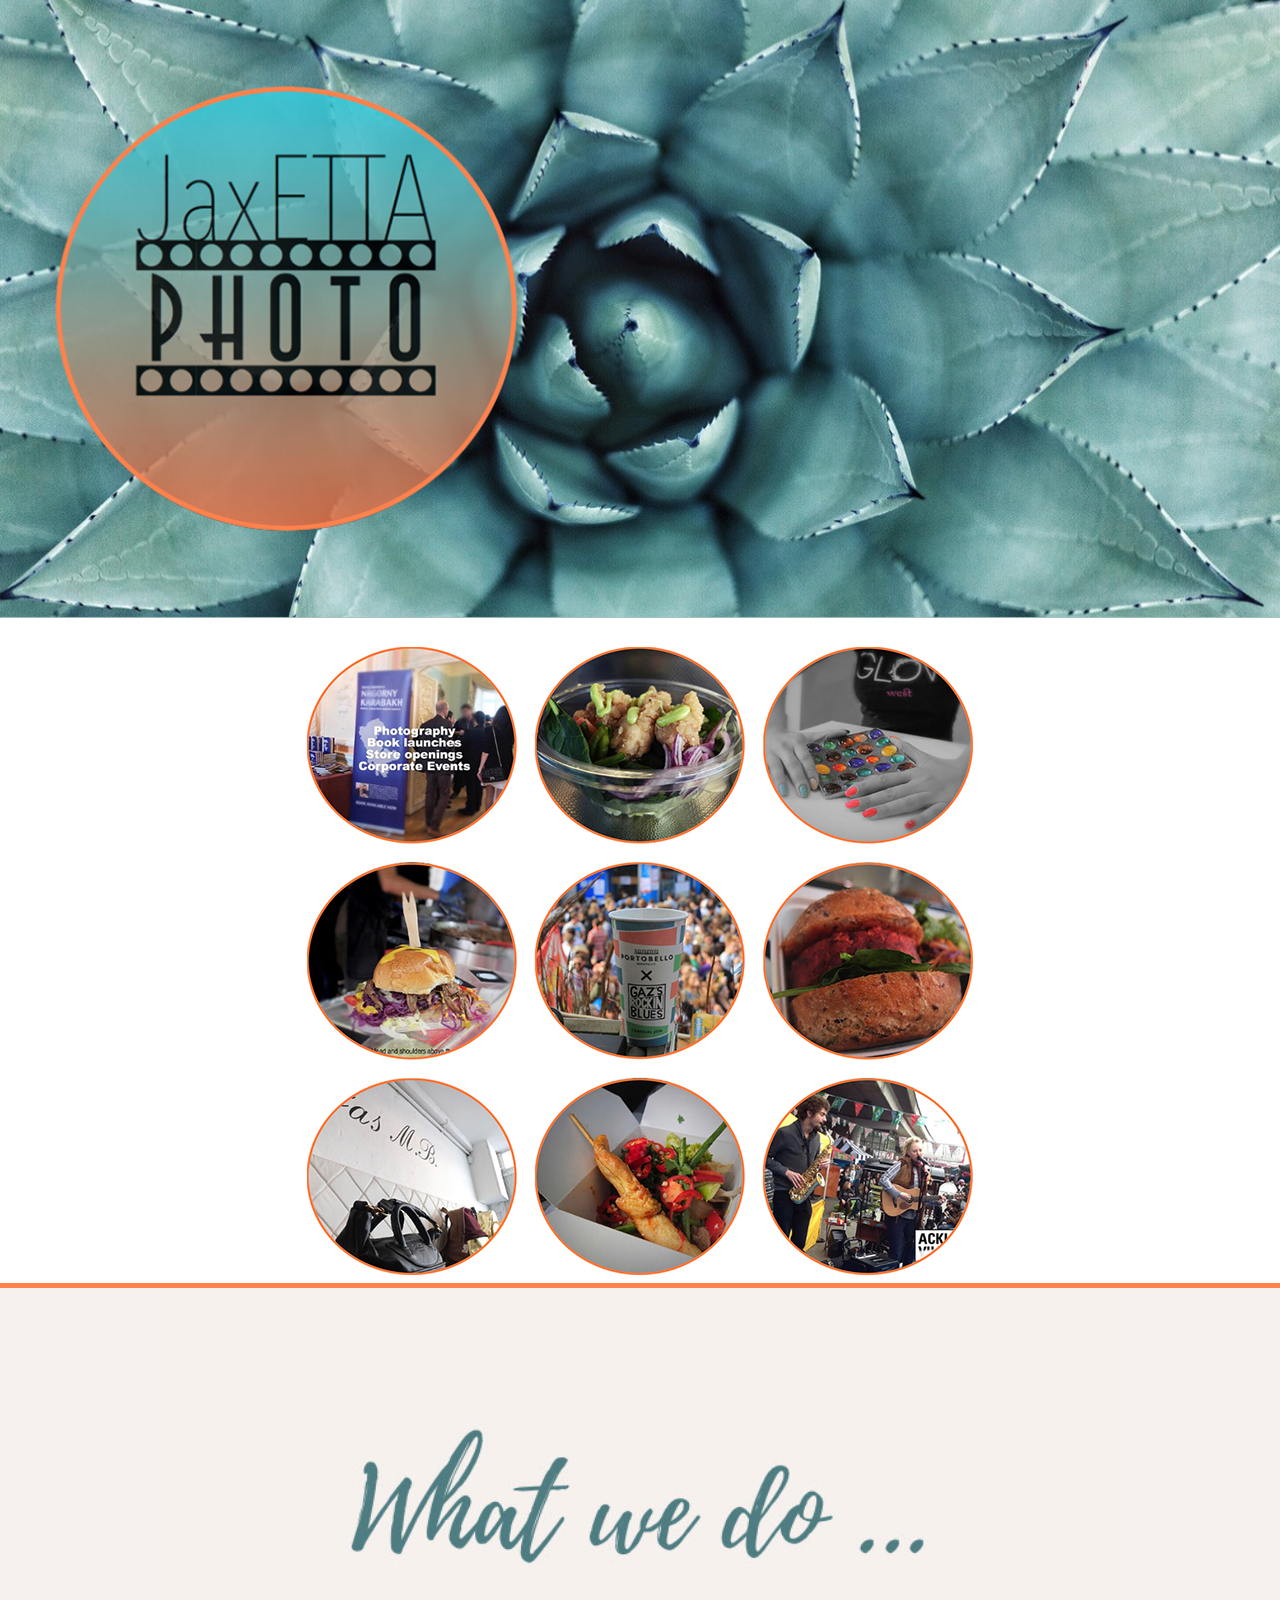
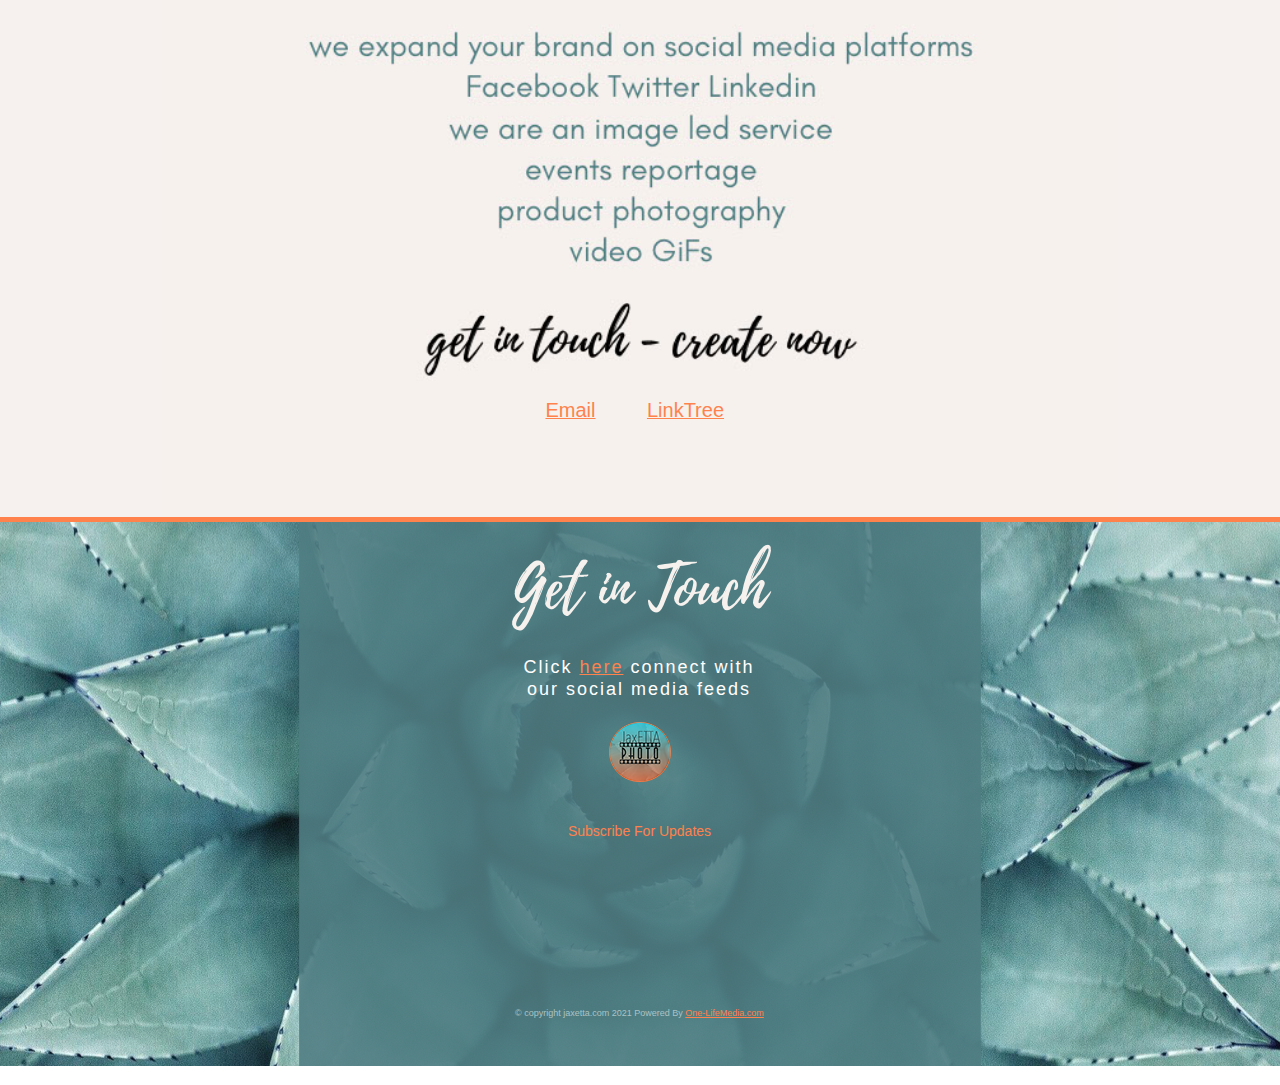
<file: index.html>
<!DOCTYPE html>
<html class="nojs html css_verticalspacer" lang="en-GB">
 <head>

  <meta http-equiv="Content-type" content="text/html;charset=UTF-8"/>
  <meta name="generator" content="2018.1.0.386"/>
  <meta name="viewport" content="width=device-width, initial-scale=1.0"/>
  
  <script type="text/javascript">
   // Update the 'nojs'/'js' class on the html node
document.documentElement.className = document.documentElement.className.replace(/\bnojs\b/g, 'js');

// Check that all required assets are uploaded and up-to-date
if(typeof Muse == "undefined") window.Muse = {}; window.Muse.assets = {"required":["museutils.js", "museconfig.js", "jquery.watch.js", "jquery.musepolyfill.bgsize.js", "jquery.scrolleffects.js", "jquery.museresponsive.js", "require.js", "index.css"], "outOfDate":[]};
</script>
  
  <link rel="shortcut icon" href="images/home-favicon.ico?crc=4144830939"/>
  <title>Home</title>
  <!-- CSS -->
  <link rel="stylesheet" type="text/css" href="css/site_global.css?crc=71595820"/>
  <link rel="stylesheet" type="text/css" href="css/master_a-master.css?crc=3831810358"/>
  <link rel="stylesheet" type="text/css" href="css/index.css?crc=420408864" id="pagesheet"/>
  <!-- IE-only CSS -->
  <!--[if lt IE 9]>
  <link rel="stylesheet" type="text/css" href="css/nomq_preview_master_a-master.css?crc=4259966042"/>
  <link rel="stylesheet" type="text/css" href="css/nomq_index.css?crc=276789014" id="nomq_pagesheet"/>
  <![endif]-->
    <!--custom head HTML-->
  <style type="text/css">#mc_embed_signup {width: auto;text-align: center;}#mce-FNAME {padding-bottom: 5px;margin-right: 0px;color: #ffffff;background-color: #1C5358;border-bottom: 2px solid white;text-align: left;}#mce-EMAIL {padding-bottom: 5px;margin-right: 0px;color: #ffffff;background-color: #ffffff;border-bottom: 2px solid white;text-align: left;display: inline;}#mce-EMAIL1 {padding-bottom: 5px;margin-right: 0px;color: #ffffff;background-color: #1C5358;border-bottom: 2px solid white;text-align: left;}#mce-MMERGE2 {padding-bottom: 5px;margin-right: 0px;color: #ffffff;background-color: #1C5358;border-bottom: 2px solid white;}textarea {margin-top: 15px;color: #ffffff;background-color: #1C5358;border-bottom: 2px solid white;text-align: center;}.TextCenter {  text-align: center;}.WhiteBox {text-align: center;width: auto;margin: auto;background-color: #ffffff;}#mce-EMAIL {background-color: #ffffff;border: 1px solid #1C5358;text-align: center;width: 60% !important;padding: 12px 20px;margin: 8px 0;box-sizing: border-box;}#mc-embedded-subscribe {background-color: #1C5358;border: none;margin: 4px 2px;padding: 16px 32px;color: #ffffff;text-align: center;text-decoration: none;font-size: 25px;cursor: pointer;width: 60%;}#mc_embed_signup div.mce_inline_error {    margin: 0 0 1em 0;    padding: 5px 10px;    background-color: #AAC3C5 !important;    border-color: #AAC3C5 !important;    font-weight: bold;    z-index: 1;    color: #fff;}.center {  display: block;  text-align:center;  margin-left: 5;  margin-right: 10;  width: 100%;  background-color: #AAC3C5;}</style>
 </head>
 <body>

  <div class="breakpoint active" id="bp_infinity" data-min-width="1351"><!-- responsive breakpoint node -->
   <div class="clearfix" id="page"><!-- group -->
    <div class="clearfix grpelem" id="pu22282"><!-- column -->
     <div class="browser_width colelem" id="u22282-bw">
      <div id="u22282"><!-- group -->
       <div class="clearfix" id="u22282_align_to_page">
        <div class="grpelem shared_content" id="u17979" data-content-guid="u17979_content"><!-- custom html -->
         <img style="text-align:center;" src='https://jaxetta.github.io/jaxetta-photo/images/header.png' alt='jaxetta' class='center'>

        </div>
       </div>
      </div>
     </div>
     <div class="museBGSize colelem shared_content" id="u17308" data-content-guid="u17308_content"><!-- simple frame --></div>
     <div class="clearfix colelem shared_content" id="pu17466" data-content-guid="pu17466_content"><!-- group -->
      <div class="museBGSize clearfix grpelem" id="u17466"><!-- column -->
       <div class="clearfix colelem shared_content" id="u17653-9" data-content-guid="u17653-9_content"><!-- content -->
        <p>Click <a class="nonblock" href="https://linktr.ee/JaqiLoyeBrown">here</a> connect with</p>
        <p>our social media feeds</p>
       </div>
       <div class="museBGSize colelem shared_content" id="u21036" data-content-guid="u21036_content"><!-- simple frame --></div>
       <div class="clearfix colelem shared_content" id="u21755-4" data-content-guid="u21755-4_content"><!-- content -->
        <p>Subscribe For Updates</p>
       </div>
       <div class="clearfix colelem shared_content" id="u23014-6" data-content-guid="u23014-6_content"><!-- content -->
        <p>© copyright jaxetta.com 2021 Powered By <a class="nonblock" href="https://one-lifemedia.com/">One-LifeMedia.com</a></p>
       </div>
      </div>
      <div class="museBGSize clearfix grpelem shared_content" id="u17385" data-content-guid="u17385_content1"><!-- group -->
       <div class="clearfix grpelem" id="u22984-5"><!-- content -->
        <p id="u22984-3"><a class="nonblock" href="mailto:jaxetta@gmail.com"><span id="u22984">Email</span></a></p>
       </div>
       <div class="clearfix grpelem" id="u20912-5"><!-- content -->
        <p id="u20912-3"><a class="nonblock" href="Http://Linktr.ee/JaqiLoyeBrown"><span id="u20912">LinkTree</span></a></p>
       </div>
      </div>
     </div>
    </div>
    <div class="mse_pre_init shared_content" id="u17589" data-content-guid="u17589_content"><!-- custom html -->
     <!-- Begin Mailchimp Signup Form -->
<div id="mc_embed_signup" style="text-align: center;">
   <form action="https://jaxetta.us20.list-manage.com/subscribe/post?u=ffba4accf510c6fba16c3590d&amp;id=ad76ca6174" method="post" id="mc-embedded-subscribe-form" name="mc-embedded-subscribe-form" class="validate" target="_blank" novalidate>

   <div id="mc_embed_signup_scroll">
      <span class="mc-field-group">
	<input type="text" name="FNAME" class="required" id="mce-FNAME" placeholder="Name*" style="width: auto;">
      </span>

      <span class="mc-field-group">
	<input type="email" value="" name="EMAIL" id="mce-EMAIL1" placeholder="Email*" style="width: auto;">
      </span>
      

      <!-- REMOVE BLOCK FOR NOW <div class="mc-field-group" style="text-align: center;">
	<textarea rows="10" cols="50" name="MMERGE2" id="mce-MMERGE2" placeholder="Message..." style="width: auto;"></textarea>
      </div> -->

         <div id="mce-responses" class="clear">
		<div class="response" id="mce-error-response" style="display:none">
         </div>
		
      <div class="response" id="mce-success-response" style="display: none;">
      </div>
   </div><!-- real people should not fill this in and expect good things - do not remove this or risk form bot signups-->

   <div aria-hidden="true" style="display:none;">
<input type="text" name="b_ffba4accf510c6fba16c3590d_ad76ca6174" tabindex="-1" value="">
   </div>
   
   <div class="clear"><input type="submit" value="Send" name="subscribe" id="mc-embedded-subscribe" class="button">
  </div>
  </div>
    </form>
</div>

<script type='text/javascript' src='//s3.amazonaws.com/downloads.mailchimp.com/js/mc-validate.js'></script><script type='text/javascript'>(function($) {window.fnames = new Array(); window.ftypes = new Array();fnames[1]='FNAME';ftypes[1]='text';fnames[0]='EMAIL';ftypes[0]='email';fnames[2]='MMERGE2';ftypes[2]='text';}(jQuery));var $mcj = jQuery.noConflict(true);</script>
<!--End mc_embed_signup-->
    </div>
    <div class="verticalspacer" data-offset-top="3456" data-content-above-spacer="3456" data-content-below-spacer="0"></div>
   </div>
  </div>
  <div class="breakpoint" id="bp_1350" data-min-width="1076" data-max-width="1350"><!-- responsive breakpoint node -->
   <div class="clearfix temp_no_id" data-orig-id="page"><!-- group -->
    <div class="clearfix grpelem" id="pu17979"><!-- column -->
     <div class="browser_width colelem" id="u17979-bw">
      <span class="placeholder" data-placeholder-for="u17979_content"><!-- placeholder node --></span>
     </div>
     <span class="museBGSize colelem placeholder" data-placeholder-for="u17308_content"><!-- placeholder node --></span>
     <span class="clearfix colelem placeholder" data-placeholder-for="pu17466_content"><!-- placeholder node --></span>
    </div>
    <span class="mse_pre_init placeholder" data-placeholder-for="u17589_content"><!-- placeholder node --></span>
    <div class="verticalspacer" data-offset-top="2685" data-content-above-spacer="2685" data-content-below-spacer="0"></div>
   </div>
  </div>
  <div class="breakpoint" id="bp_1075" data-min-width="801" data-max-width="1075"><!-- responsive breakpoint node -->
   <div class="clearfix temp_no_id" data-orig-id="page"><!-- group -->
    <div class="clearfix grpelem" id="ppu17308"><!-- column -->
     <div class="clearfix colelem" id="pu17308"><!-- group -->
      <div class="browser_width grpelem" id="u17308-bw">
       <span class="museBGSize placeholder" data-placeholder-for="u17308_content"><!-- placeholder node --></span>
      </div>
      <div class="browser_width grpelem temp_no_id" data-orig-id="u17979-bw">
       <span class="placeholder" data-placeholder-for="u17979_content"><!-- placeholder node --></span>
      </div>
     </div>
     <span class="museBGSize clearfix colelem placeholder" data-placeholder-for="u17385_content1"><!-- placeholder node --></span>
     <div class="museBGSize clearfix colelem temp_no_id" data-orig-id="u17466"><!-- column -->
      <span class="clearfix colelem placeholder" data-placeholder-for="u17653-9_content"><!-- placeholder node --></span>
      <span class="museBGSize colelem placeholder" data-placeholder-for="u21036_content"><!-- placeholder node --></span>
     </div>
     <span class="clearfix colelem placeholder" data-placeholder-for="u21755-4_content"><!-- placeholder node --></span>
     <span class="clearfix colelem placeholder" data-placeholder-for="u23014-6_content"><!-- placeholder node --></span>
    </div>
    <span class="mse_pre_init placeholder" data-placeholder-for="u17589_content"><!-- placeholder node --></span>
    <div class="verticalspacer" data-offset-top="2315" data-content-above-spacer="2315" data-content-below-spacer="26"></div>
   </div>
  </div>
  <div class="breakpoint" id="bp_800" data-min-width="681" data-max-width="800"><!-- responsive breakpoint node -->
   <div class="clearfix temp_no_id" data-orig-id="page"><!-- group -->
    <div class="clearfix grpelem temp_no_id" data-orig-id="pu17979"><!-- column -->
     <div class="browser_width colelem temp_no_id" data-orig-id="u17979-bw">
      <span class="placeholder" data-placeholder-for="u17979_content"><!-- placeholder node --></span>
     </div>
     <span class="museBGSize colelem placeholder" data-placeholder-for="u17308_content"><!-- placeholder node --></span>
     <div class="museBGSize clearfix colelem temp_no_id shared_content" data-orig-id="u17385" data-content-guid="u17385_content"><!-- group -->
      <div class="clearfix grpelem shared_content" id="u22954-5" data-content-guid="u22954-5_content"><!-- content -->
       <p id="u22954-3"><a class="nonblock" href="mailto:jaxetta@gmail.com"><span id="u22954">Email</span></a></p>
      </div>
      <div class="clearfix grpelem shared_content" id="u20773-5" data-content-guid="u20773-5_content"><!-- content -->
       <p id="u20773-3"><a class="nonblock" href="Http://Linktr.ee/JaqiLoyeBrown"><span id="u20773">LinkTree</span></a></p>
      </div>
     </div>
     <div class="museBGSize clearfix colelem temp_no_id" data-orig-id="u17466"><!-- column -->
      <span class="clearfix colelem placeholder" data-placeholder-for="u17653-9_content"><!-- placeholder node --></span>
      <span class="museBGSize colelem placeholder" data-placeholder-for="u21036_content"><!-- placeholder node --></span>
     </div>
     <span class="clearfix colelem placeholder" data-placeholder-for="u21755-4_content"><!-- placeholder node --></span>
     <span class="clearfix colelem placeholder" data-placeholder-for="u23014-6_content"><!-- placeholder node --></span>
    </div>
    <span class="mse_pre_init placeholder" data-placeholder-for="u17589_content"><!-- placeholder node --></span>
    <div class="verticalspacer" data-offset-top="1662" data-content-above-spacer="1662" data-content-below-spacer="21"></div>
   </div>
  </div>
  <div class="breakpoint" id="bp_680" data-min-width="596" data-max-width="680"><!-- responsive breakpoint node -->
   <div class="clearfix temp_no_id" data-orig-id="page"><!-- group -->
    <div class="clearfix grpelem temp_no_id" data-orig-id="ppu17308"><!-- column -->
     <div class="clearfix colelem temp_no_id" data-orig-id="pu17308"><!-- group -->
      <span class="museBGSize grpelem placeholder" data-placeholder-for="u17308_content"><!-- placeholder node --></span>
      <div class="browser_width grpelem temp_no_id" data-orig-id="u17979-bw">
       <span class="placeholder" data-placeholder-for="u17979_content"><!-- placeholder node --></span>
      </div>
     </div>
     <div class="clearfix colelem temp_no_id shared_content" data-orig-id="pu17466" data-content-guid="pu17466_content1"><!-- group -->
      <div class="museBGSize clearfix grpelem temp_no_id shared_content" data-orig-id="u17466" data-content-guid="u17466_content"><!-- column -->
       <div class="clearfix colelem" id="u22843-9"><!-- content -->
        <p>Click <a class="nonblock" href="https://linktr.ee/JaqiLoyeBrown">here</a> connect with</p>
        <p>our social media feeds</p>
       </div>
       <span class="museBGSize colelem placeholder" data-placeholder-for="u21036_content"><!-- placeholder node --></span>
      </div>
      <span class="museBGSize clearfix grpelem placeholder" data-placeholder-for="u17385_content"><!-- placeholder node --></span>
     </div>
     <span class="clearfix colelem placeholder" data-placeholder-for="u21755-4_content"><!-- placeholder node --></span>
     <span class="clearfix colelem placeholder" data-placeholder-for="u23014-6_content"><!-- placeholder node --></span>
    </div>
    <span class="mse_pre_init placeholder" data-placeholder-for="u17589_content"><!-- placeholder node --></span>
    <div class="verticalspacer" data-offset-top="1419" data-content-above-spacer="1418" data-content-below-spacer="24"></div>
   </div>
  </div>
  <div class="breakpoint" id="bp_595" data-min-width="496" data-max-width="595"><!-- responsive breakpoint node -->
   <div class="clearfix temp_no_id" data-orig-id="page"><!-- group -->
    <div class="clearfix grpelem temp_no_id" data-orig-id="ppu17308"><!-- column -->
     <div class="clearfix colelem temp_no_id" data-orig-id="pu17308"><!-- group -->
      <span class="museBGSize grpelem placeholder" data-placeholder-for="u17308_content"><!-- placeholder node --></span>
      <div class="browser_width grpelem temp_no_id" data-orig-id="u17979-bw">
       <span class="placeholder" data-placeholder-for="u17979_content"><!-- placeholder node --></span>
      </div>
     </div>
     <span class="museBGSize clearfix colelem placeholder" data-placeholder-for="u17385_content"><!-- placeholder node --></span>
     <span class="museBGSize clearfix colelem placeholder" data-placeholder-for="u17466_content"><!-- placeholder node --></span>
     <span class="clearfix colelem placeholder" data-placeholder-for="u21755-4_content"><!-- placeholder node --></span>
     <span class="clearfix colelem placeholder" data-placeholder-for="u23014-6_content"><!-- placeholder node --></span>
    </div>
    <span class="mse_pre_init placeholder" data-placeholder-for="u17589_content"><!-- placeholder node --></span>
    <div class="verticalspacer" data-offset-top="1271" data-content-above-spacer="1271" data-content-below-spacer="25"></div>
   </div>
  </div>
  <div class="breakpoint" id="bp_495" data-min-width="432" data-max-width="495"><!-- responsive breakpoint node -->
   <div class="clearfix temp_no_id" data-orig-id="page"><!-- group -->
    <div class="clearfix grpelem temp_no_id" data-orig-id="ppu17308"><!-- column -->
     <div class="clearfix colelem temp_no_id" data-orig-id="pu17308"><!-- group -->
      <span class="museBGSize grpelem placeholder" data-placeholder-for="u17308_content"><!-- placeholder node --></span>
      <div class="browser_width grpelem temp_no_id" data-orig-id="u17979-bw">
       <span class="placeholder" data-placeholder-for="u17979_content"><!-- placeholder node --></span>
      </div>
     </div>
     <div class="clearfix colelem temp_no_id" data-orig-id="pu17466"><!-- group -->
      <span class="museBGSize clearfix grpelem placeholder" data-placeholder-for="u17466_content"><!-- placeholder node --></span>
      <div class="browser_width grpelem" id="u17385-bw">
       <div class="museBGSize temp_no_id" data-orig-id="u17385"><!-- group -->
        <div class="clearfix" id="u17385_align_to_page">
         <span class="clearfix grpelem placeholder" data-placeholder-for="u22954-5_content"><!-- placeholder node --></span>
         <span class="clearfix grpelem placeholder" data-placeholder-for="u20773-5_content"><!-- placeholder node --></span>
        </div>
       </div>
      </div>
     </div>
     <span class="clearfix colelem placeholder" data-placeholder-for="u21755-4_content"><!-- placeholder node --></span>
     <span class="clearfix colelem placeholder" data-placeholder-for="u23014-6_content"><!-- placeholder node --></span>
    </div>
    <span class="mse_pre_init placeholder" data-placeholder-for="u17589_content"><!-- placeholder node --></span>
    <div class="verticalspacer" data-offset-top="1200" data-content-above-spacer="1199" data-content-below-spacer="23"></div>
   </div>
  </div>
  <div class="breakpoint" id="bp_431" data-min-width="404" data-max-width="431"><!-- responsive breakpoint node -->
   <div class="clearfix temp_no_id" data-orig-id="page"><!-- group -->
    <div class="clearfix grpelem temp_no_id" data-orig-id="ppu17308"><!-- column -->
     <div class="clearfix colelem temp_no_id" data-orig-id="pu17308"><!-- group -->
      <span class="museBGSize grpelem placeholder" data-placeholder-for="u17308_content"><!-- placeholder node --></span>
      <div class="browser_width grpelem temp_no_id" data-orig-id="u17979-bw">
       <span class="placeholder" data-placeholder-for="u17979_content"><!-- placeholder node --></span>
      </div>
     </div>
     <div class="clearfix colelem temp_no_id" data-orig-id="pu17466"><!-- group -->
      <span class="museBGSize clearfix grpelem placeholder" data-placeholder-for="u17466_content"><!-- placeholder node --></span>
      <div class="browser_width grpelem temp_no_id" data-orig-id="u17385-bw">
       <div class="museBGSize temp_no_id" data-orig-id="u17385"><!-- group -->
        <div class="clearfix temp_no_id" data-orig-id="u17385_align_to_page">
         <span class="clearfix grpelem placeholder" data-placeholder-for="u22954-5_content"><!-- placeholder node --></span>
         <span class="clearfix grpelem placeholder" data-placeholder-for="u20773-5_content"><!-- placeholder node --></span>
        </div>
       </div>
      </div>
     </div>
     <span class="clearfix colelem placeholder" data-placeholder-for="u21755-4_content"><!-- placeholder node --></span>
     <span class="clearfix colelem placeholder" data-placeholder-for="u23014-6_content"><!-- placeholder node --></span>
    </div>
    <span class="mse_pre_init placeholder" data-placeholder-for="u17589_content"><!-- placeholder node --></span>
    <div class="verticalspacer" data-offset-top="1149" data-content-above-spacer="1149" data-content-below-spacer="23"></div>
   </div>
  </div>
  <div class="breakpoint" id="bp_403" data-min-width="401" data-max-width="403"><!-- responsive breakpoint node -->
   <div class="clearfix temp_no_id" data-orig-id="page"><!-- group -->
    <div class="clearfix grpelem temp_no_id" data-orig-id="ppu17308"><!-- column -->
     <div class="clearfix colelem temp_no_id" data-orig-id="pu17308"><!-- group -->
      <div class="browser_width grpelem temp_no_id" data-orig-id="u17308-bw">
       <span class="museBGSize placeholder" data-placeholder-for="u17308_content"><!-- placeholder node --></span>
      </div>
      <div class="browser_width grpelem temp_no_id" data-orig-id="u17979-bw">
       <span class="placeholder" data-placeholder-for="u17979_content"><!-- placeholder node --></span>
      </div>
     </div>
     <div class="browser_width colelem temp_no_id" data-orig-id="u17385-bw">
      <div class="museBGSize temp_no_id" data-orig-id="u17385"><!-- group -->
       <div class="clearfix temp_no_id" data-orig-id="u17385_align_to_page">
        <span class="clearfix grpelem placeholder" data-placeholder-for="u22954-5_content"><!-- placeholder node --></span>
        <span class="clearfix grpelem placeholder" data-placeholder-for="u20773-5_content"><!-- placeholder node --></span>
       </div>
      </div>
     </div>
     <span class="museBGSize clearfix colelem placeholder" data-placeholder-for="u17466_content"><!-- placeholder node --></span>
     <span class="clearfix colelem placeholder" data-placeholder-for="u21755-4_content"><!-- placeholder node --></span>
     <span class="clearfix colelem placeholder" data-placeholder-for="u23014-6_content"><!-- placeholder node --></span>
    </div>
    <span class="mse_pre_init placeholder" data-placeholder-for="u17589_content"><!-- placeholder node --></span>
    <div class="verticalspacer shared_content" data-offset-top="1097" data-content-above-spacer="1093" data-content-below-spacer="22" data-content-guid="page_2_content"></div>
   </div>
  </div>
  <div class="breakpoint" id="bp_400" data-min-width="372" data-max-width="400"><!-- responsive breakpoint node -->
   <div class="clearfix temp_no_id" data-orig-id="page"><!-- group -->
    <div class="clearfix grpelem temp_no_id" data-orig-id="pu17979"><!-- column -->
     <div class="browser_width colelem temp_no_id" data-orig-id="u17979-bw">
      <span class="placeholder" data-placeholder-for="u17979_content"><!-- placeholder node --></span>
     </div>
     <div class="browser_width colelem temp_no_id" data-orig-id="u17308-bw">
      <span class="museBGSize placeholder" data-placeholder-for="u17308_content"><!-- placeholder node --></span>
     </div>
     <div class="browser_width colelem temp_no_id" data-orig-id="u17385-bw">
      <div class="museBGSize temp_no_id" data-orig-id="u17385"><!-- group -->
       <div class="clearfix temp_no_id" data-orig-id="u17385_align_to_page">
        <span class="clearfix grpelem placeholder" data-placeholder-for="u22954-5_content"><!-- placeholder node --></span>
        <span class="clearfix grpelem placeholder" data-placeholder-for="u20773-5_content"><!-- placeholder node --></span>
       </div>
      </div>
     </div>
     <span class="museBGSize clearfix colelem placeholder" data-placeholder-for="u17466_content"><!-- placeholder node --></span>
     <span class="clearfix colelem placeholder" data-placeholder-for="u21755-4_content"><!-- placeholder node --></span>
     <span class="clearfix colelem placeholder" data-placeholder-for="u23014-6_content"><!-- placeholder node --></span>
    </div>
    <span class="mse_pre_init placeholder" data-placeholder-for="u17589_content"><!-- placeholder node --></span>
    <span class="verticalspacer placeholder" data-placeholder-for="page_2_content"><!-- placeholder node --></span>
   </div>
  </div>
  <div class="breakpoint" id="bp_371" data-max-width="371"><!-- responsive breakpoint node -->
   <div class="clearfix temp_no_id" data-orig-id="page"><!-- group -->
    <div class="clearfix grpelem temp_no_id" data-orig-id="ppu17308"><!-- column -->
     <div class="clearfix colelem temp_no_id" data-orig-id="pu17308"><!-- group -->
      <div class="browser_width grpelem temp_no_id" data-orig-id="u17308-bw">
       <span class="museBGSize placeholder" data-placeholder-for="u17308_content"><!-- placeholder node --></span>
      </div>
      <div class="browser_width grpelem temp_no_id" data-orig-id="u17979-bw">
       <span class="placeholder" data-placeholder-for="u17979_content"><!-- placeholder node --></span>
      </div>
     </div>
     <span class="clearfix colelem placeholder" data-placeholder-for="pu17466_content1"><!-- placeholder node --></span>
     <span class="clearfix colelem placeholder" data-placeholder-for="u21755-4_content"><!-- placeholder node --></span>
     <span class="clearfix colelem placeholder" data-placeholder-for="u23014-6_content"><!-- placeholder node --></span>
    </div>
    <span class="mse_pre_init placeholder" data-placeholder-for="u17589_content"><!-- placeholder node --></span>
    <div class="verticalspacer" data-offset-top="1043" data-content-above-spacer="1043" data-content-below-spacer="19"></div>
   </div>
  </div>
  <!-- Other scripts -->
  <script type="text/javascript">
   // Decide whether to suppress missing file error or not based on preference setting
var suppressMissingFileError = false
</script>
  <script type="text/javascript">
   window.Muse.assets.check=function(c){if(!window.Muse.assets.checked){window.Muse.assets.checked=!0;var b={},d=function(a,b){if(window.getComputedStyle){var c=window.getComputedStyle(a,null);return c&&c.getPropertyValue(b)||c&&c[b]||""}if(document.documentElement.currentStyle)return(c=a.currentStyle)&&c[b]||a.style&&a.style[b]||"";return""},a=function(a){if(a.match(/^rgb/))return a=a.replace(/\s+/g,"").match(/([\d\,]+)/gi)[0].split(","),(parseInt(a[0])<<16)+(parseInt(a[1])<<8)+parseInt(a[2]);if(a.match(/^\#/))return parseInt(a.substr(1),
16);return 0},f=function(f){for(var g=document.getElementsByTagName("link"),j=0;j<g.length;j++)if("text/css"==g[j].type){var l=(g[j].href||"").match(/\/?css\/([\w\-]+\.css)\?crc=(\d+)/);if(!l||!l[1]||!l[2])break;b[l[1]]=l[2]}g=document.createElement("div");g.className="version";g.style.cssText="display:none; width:1px; height:1px;";document.getElementsByTagName("body")[0].appendChild(g);for(j=0;j<Muse.assets.required.length;){var l=Muse.assets.required[j],k=l.match(/([\w\-\.]+)\.(\w+)$/),i=k&&k[1]?
k[1]:null,k=k&&k[2]?k[2]:null;switch(k.toLowerCase()){case "css":i=i.replace(/\W/gi,"_").replace(/^([^a-z])/gi,"_$1");g.className+=" "+i;i=a(d(g,"color"));k=a(d(g,"backgroundColor"));i!=0||k!=0?(Muse.assets.required.splice(j,1),"undefined"!=typeof b[l]&&(i!=b[l]>>>24||k!=(b[l]&16777215))&&Muse.assets.outOfDate.push(l)):j++;g.className="version";break;case "js":j++;break;default:throw Error("Unsupported file type: "+k);}}c?c().jquery!="1.8.3"&&Muse.assets.outOfDate.push("jquery-1.8.3.min.js"):Muse.assets.required.push("jquery-1.8.3.min.js");
g.parentNode.removeChild(g);if(Muse.assets.outOfDate.length||Muse.assets.required.length)g="Some files on the server may be missing or incorrect. Clear browser cache and try again. If the problem persists please contact website author.",f&&Muse.assets.outOfDate.length&&(g+="\nOut of date: "+Muse.assets.outOfDate.join(",")),f&&Muse.assets.required.length&&(g+="\nMissing: "+Muse.assets.required.join(",")),suppressMissingFileError?(g+="\nUse SuppressMissingFileError key in AppPrefs.xml to show missing file error pop up.",console.log(g)):alert(g)};location&&location.search&&location.search.match&&location.search.match(/muse_debug/gi)?
setTimeout(function(){f(!0)},5E3):f()}};
var muse_init=function(){require.config({baseUrl:""});require(["jquery","museutils","whatinput","jquery.watch","jquery.musepolyfill.bgsize","jquery.scrolleffects","jquery.museresponsive"],function(c){var $ = c;$(document).ready(function(){try{
window.Muse.assets.check($);/* body */
Muse.Utils.transformMarkupToFixBrowserProblemsPreInit();/* body */
Muse.Utils.prepHyperlinks(true);/* body */
Muse.Utils.resizeHeight('.browser_width');/* resize height */
Muse.Utils.requestAnimationFrame(function() { $('body').addClass('initialized'); });/* mark body as initialized */
Muse.Utils.makeButtonsVisibleAfterSettingMinWidth();/* body */
Muse.Utils.fullPage('#page');/* 100% height page */
$('#bp_400').one('muse_this_bp_activate', function(){
$('#u17589').registerPositionScrollEffect([{"speed":[0,1],"in":[-Infinity,879.63]},{"speed":[0,1.3],"in":[879.63,Infinity]}], $(this)); /* scroll effect */
});/* scroll effects for one breakpoint */
$('#bp_1350').one('muse_this_bp_activate', function(){
$('#u17589').registerPositionScrollEffect([{"speed":[0,1],"in":[-Infinity,2411.68]},{"speed":[0,1.3],"in":[2411.68,Infinity]}], $(this)); /* scroll effect */
});/* scroll effects for one breakpoint */
$('#bp_680').one('muse_this_bp_activate', function(){
$('#u17589').registerPositionScrollEffect([{"speed":[0,1],"in":[-Infinity,1192.61]},{"speed":[0,1.3],"in":[1192.61,Infinity]}], $(this)); /* scroll effect */
});/* scroll effects for one breakpoint */
$('#bp_371').one('muse_this_bp_activate', function(){
$('#u17589').registerPositionScrollEffect([{"speed":[0,1],"in":[-Infinity,830.15]},{"speed":[0,1.3],"in":[830.15,Infinity]}], $(this)); /* scroll effect */
});/* scroll effects for one breakpoint */
$('#bp_infinity').one('muse_this_bp_activate', function(){
$('#u17589').registerPositionScrollEffect([{"speed":[0,1],"in":[-Infinity,3086.92]},{"speed":[0,1.3],"in":[3086.92,Infinity]}], $(this)); /* scroll effect */
});/* scroll effects for one breakpoint */
$('#bp_403').one('muse_this_bp_activate', function(){
$('#u17589').registerPositionScrollEffect([{"speed":[0,1],"in":[-Infinity,879.63]},{"speed":[0,1.3],"in":[879.63,Infinity]}], $(this)); /* scroll effect */
});/* scroll effects for one breakpoint */
$('#bp_1075').one('muse_this_bp_activate', function(){
$('#u17589').registerPositionScrollEffect([{"speed":[0,1],"in":[-Infinity,2092.98]},{"speed":[0,1.3],"in":[2092.98,Infinity]}], $(this)); /* scroll effect */
});/* scroll effects for one breakpoint */
$('#bp_495').one('muse_this_bp_activate', function(){
$('#u17589').registerPositionScrollEffect([{"speed":[0,1],"in":[-Infinity,972.27]},{"speed":[0,1.3],"in":[972.27,Infinity]}], $(this)); /* scroll effect */
});/* scroll effects for one breakpoint */
$('#bp_431').one('muse_this_bp_activate', function(){
$('#u17589').registerPositionScrollEffect([{"speed":[0,1],"in":[-Infinity,927.94]},{"speed":[0,1.3],"in":[927.94,Infinity]}], $(this)); /* scroll effect */
});/* scroll effects for one breakpoint */
$('#bp_800').one('muse_this_bp_activate', function(){
$('#u17589').registerPositionScrollEffect([{"speed":[0,1],"in":[-Infinity,1431.65]},{"speed":[0,1.3],"in":[1431.65,Infinity]}], $(this)); /* scroll effect */
});/* scroll effects for one breakpoint */
$('#bp_595').one('muse_this_bp_activate', function(){
$('#u17589').registerPositionScrollEffect([{"speed":[0,1],"in":[-Infinity,1045.77]},{"speed":[0,1.3],"in":[1045.77,Infinity]}], $(this)); /* scroll effect */
});/* scroll effects for one breakpoint */
$( '.breakpoint' ).registerBreakpoint();/* Register breakpoints */
Muse.Utils.transformMarkupToFixBrowserProblems();/* body */
}catch(b){if(b&&"function"==typeof b.notify?b.notify():Muse.Assert.fail("Error calling selector function: "+b),false)throw b;}})})};

</script>
  <!-- RequireJS script -->
  <script src="scripts/require.js?crc=7928878" type="text/javascript" async data-main="scripts/museconfig.js?crc=4286661555" onload="if (requirejs) requirejs.onError = function(requireType, requireModule) { if (requireType && requireType.toString && requireType.toString().indexOf && 0 <= requireType.toString().indexOf('#scripterror')) window.Muse.assets.check(); }" onerror="window.Muse.assets.check();"></script>
   </body>
</html>
</file>
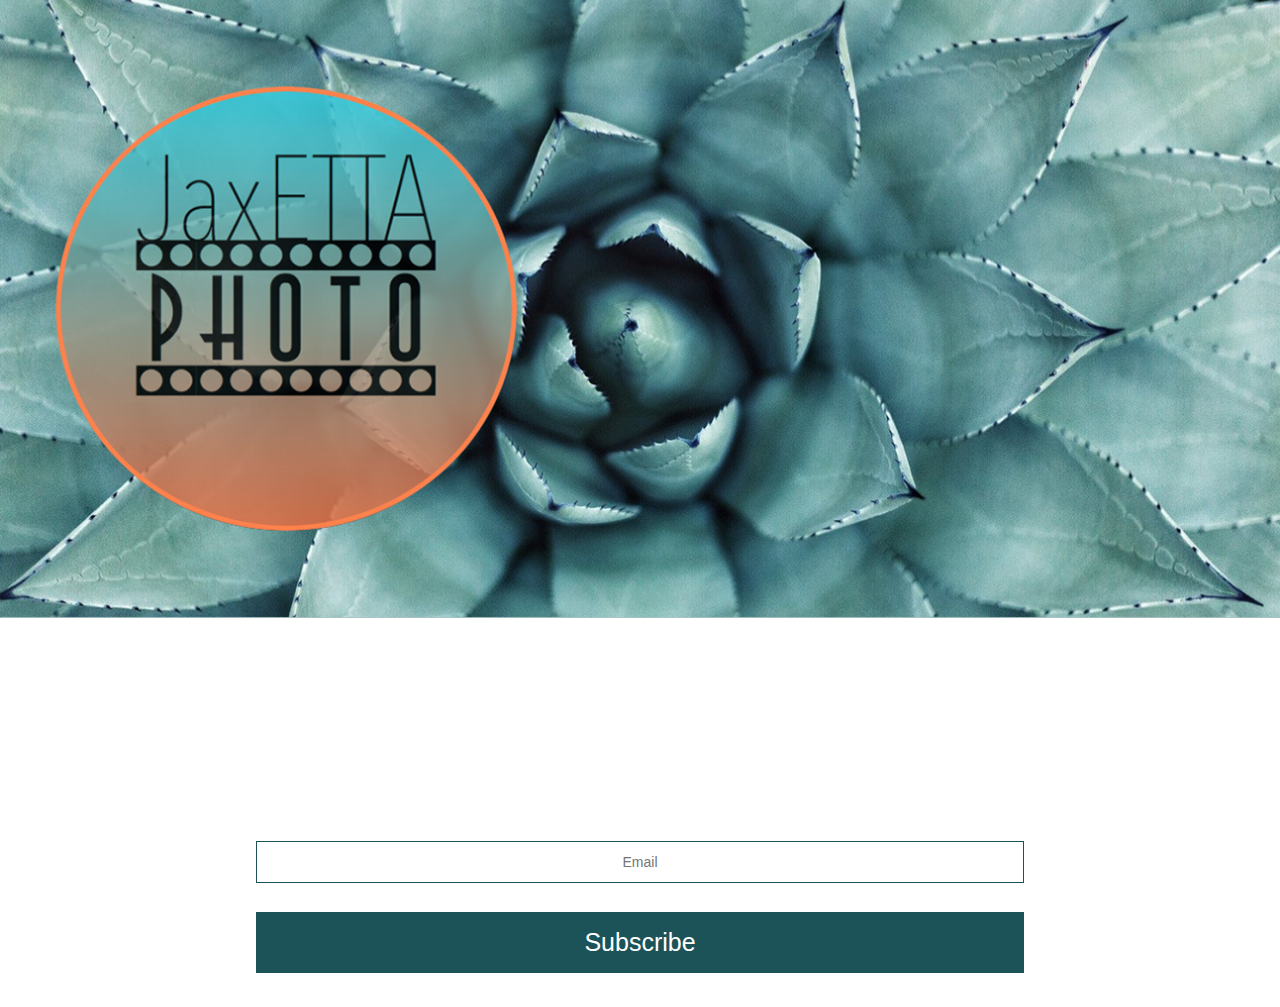
<file: jaqi-loye-brown.html>
<!DOCTYPE html>
<html class="nojs html css_verticalspacer" lang="en-GB">
 <head>

  <meta http-equiv="Content-type" content="text/html;charset=UTF-8"/>
  <meta name="generator" content="2018.1.0.386"/>
  <meta name="viewport" content="width=device-width, initial-scale=1.0"/>
  
  <script type="text/javascript">
   // Update the 'nojs'/'js' class on the html node
document.documentElement.className = document.documentElement.className.replace(/\bnojs\b/g, 'js');

// Check that all required assets are uploaded and up-to-date
if(typeof Muse == "undefined") window.Muse = {}; window.Muse.assets = {"required":["museutils.js", "museconfig.js", "jquery.watch.js", "jquery.museresponsive.js", "require.js", "jaqi-loye-brown.css"], "outOfDate":[]};
</script>
  
  <link rel="shortcut icon" href="images/a-master-favicon.ico?crc=4144830939"/>
  <title>Jaqi Loye Brown</title>
  <!-- CSS -->
  <link rel="stylesheet" type="text/css" href="css/site_global.css?crc=71595820"/>
  <link rel="stylesheet" type="text/css" href="css/master_a-master.css?crc=3831810358"/>
  <link rel="stylesheet" type="text/css" href="css/jaqi-loye-brown.css?crc=119767879" id="pagesheet"/>
  <!-- IE-only CSS -->
  <!--[if lt IE 9]>
  <link rel="stylesheet" type="text/css" href="css/nomq_preview_master_a-master.css?crc=4259966042"/>
  <link rel="stylesheet" type="text/css" href="css/nomq_jaqi-loye-brown.css?crc=82424254" id="nomq_pagesheet"/>
  <![endif]-->
    <!--custom head HTML-->
  <style type="text/css">#mc_embed_signup {width: auto;text-align: center;}#mce-FNAME {padding-bottom: 5px;margin-right: 0px;color: #ffffff;background-color: #1C5358;border-bottom: 2px solid white;text-align: left;}#mce-EMAIL {padding-bottom: 5px;margin-right: 0px;color: #ffffff;background-color: #ffffff;border-bottom: 2px solid white;text-align: left;display: inline;}#mce-EMAIL1 {padding-bottom: 5px;margin-right: 0px;color: #ffffff;background-color: #1C5358;border-bottom: 2px solid white;text-align: left;}#mce-MMERGE2 {padding-bottom: 5px;margin-right: 0px;color: #ffffff;background-color: #1C5358;border-bottom: 2px solid white;}textarea {margin-top: 15px;color: #ffffff;background-color: #1C5358;border-bottom: 2px solid white;text-align: center;}.TextCenter {  text-align: center;}.WhiteBox {text-align: center;width: auto;margin: auto;background-color: #ffffff;}#mce-EMAIL {background-color: #ffffff;border: 1px solid #1C5358;text-align: center;width: 60% !important;padding: 12px 20px;margin: 8px 0;box-sizing: border-box;}#mc-embedded-subscribe {background-color: #1C5358;border: none;margin: 4px 2px;padding: 16px 32px;color: #ffffff;text-align: center;text-decoration: none;font-size: 25px;cursor: pointer;width: 60%;}#mc_embed_signup div.mce_inline_error {    margin: 0 0 1em 0;    padding: 5px 10px;    background-color: #AAC3C5 !important;    border-color: #AAC3C5 !important;    font-weight: bold;    z-index: 1;    color: #fff;}.center {  display: block;  text-align:center;  margin-left: 5;  margin-right: 10;  width: 100%;  background-color: #AAC3C5;}</style>
 </head>
 <body>

  <div class="breakpoint active" id="bp_infinity" data-min-width="801"><!-- responsive breakpoint node -->
   <div class="clearfix borderbox shared_content" id="page" data-content-guid="page_content"><!-- column -->
    <div class="browser_width colelem" id="u17979-bw">
     <div id="u17979"><!-- custom html -->
      <img style="text-align:center;" src='https://jaxetta.github.io/jaxetta-photo/images/header.png' alt='jaxetta' class='center'>

     </div>
    </div>
    <div class="browser_width colelem" id="u5379-bw">
     <div id="u5379"><!-- custom html -->
      <!-- Begin Mailchimp Signup Form -->
<div id="mc_embed_signup">
<form action="https://blogspot.us19.list-manage.com/subscribe/post?u=1b47bf50bf9f2ce526d70a923&amp;id=f3eb2283e6" method="post" id="mc-embedded-subscribe-form" name="mc-embedded-subscribe-form" class="validate" target="_blank" novalidate>
	<div class="mc-field-group">
	<input type="email" value="" name="EMAIL" class="required email" id="mce-EMAIL" placeholder="Email">
</div>
	<div id="mce-responses">
		<div class="response" id="mce-error-response" style="display:none"></div>
		<div class="response" id="mce-success-response" style="display:none"></div>
	</div>    <!-- real people should not fill this in and expect good things - do not remove this or risk form bot signups-->
    <div ><input type="text" name="b_1b47bf50bf9f2ce526d70a923_f3eb2283e6" tabindex="-1" value=""></div>
    <div><input type="submit" value="Subscribe" name="subscribe" id="mc-embedded-subscribe" class="button"></div>
</form>
</div>
<script type='text/javascript' src='//s3.amazonaws.com/downloads.mailchimp.com/js/mc-validate.js'></script><script type='text/javascript'>(function($) {window.fnames = new Array(); window.ftypes = new Array();fnames[1]='FNAME';ftypes[1]='text';fnames[0]='EMAIL';ftypes[0]='email';fnames[2]='LNAME';ftypes[2]='text';fnames[5]='MMERGE5';ftypes[5]='text';fnames[8]='MMERGE8';ftypes[8]='text';fnames[9]='MMERGE9';ftypes[9]='text';fnames[10]='MMERGE10';ftypes[10]='text';fnames[11]='MMERGE11';ftypes[11]='text';fnames[12]='MMERGE12';ftypes[12]='text';fnames[13]='MMERGE13';ftypes[13]='text';fnames[14]='MMERGE14';ftypes[14]='text';fnames[15]='MMERGE15';ftypes[15]='text';}(jQuery));var $mcj = jQuery.noConflict(true);</script>
<!--End mc_embed_signup-->
     </div>
    </div>
    <div class="verticalspacer" data-offset-top="1026" data-content-above-spacer="1026" data-content-below-spacer="0" data-sizePolicy="fixed" data-pintopage="page_fixedLeft"></div>
   </div>
  </div>
  <div class="breakpoint" id="bp_800" data-min-width="401" data-max-width="800"><!-- responsive breakpoint node -->
   <span class="clearfix borderbox placeholder" data-placeholder-for="page_content"><!-- placeholder node --></span>
  </div>
  <div class="breakpoint" id="bp_400" data-max-width="400"><!-- responsive breakpoint node -->
   <span class="clearfix borderbox placeholder" data-placeholder-for="page_content"><!-- placeholder node --></span>
  </div>
  <!-- Other scripts -->
  <script type="text/javascript">
   // Decide whether to suppress missing file error or not based on preference setting
var suppressMissingFileError = false
</script>
  <script type="text/javascript">
   window.Muse.assets.check=function(c){if(!window.Muse.assets.checked){window.Muse.assets.checked=!0;var b={},d=function(a,b){if(window.getComputedStyle){var c=window.getComputedStyle(a,null);return c&&c.getPropertyValue(b)||c&&c[b]||""}if(document.documentElement.currentStyle)return(c=a.currentStyle)&&c[b]||a.style&&a.style[b]||"";return""},a=function(a){if(a.match(/^rgb/))return a=a.replace(/\s+/g,"").match(/([\d\,]+)/gi)[0].split(","),(parseInt(a[0])<<16)+(parseInt(a[1])<<8)+parseInt(a[2]);if(a.match(/^\#/))return parseInt(a.substr(1),
16);return 0},f=function(f){for(var g=document.getElementsByTagName("link"),j=0;j<g.length;j++)if("text/css"==g[j].type){var l=(g[j].href||"").match(/\/?css\/([\w\-]+\.css)\?crc=(\d+)/);if(!l||!l[1]||!l[2])break;b[l[1]]=l[2]}g=document.createElement("div");g.className="version";g.style.cssText="display:none; width:1px; height:1px;";document.getElementsByTagName("body")[0].appendChild(g);for(j=0;j<Muse.assets.required.length;){var l=Muse.assets.required[j],k=l.match(/([\w\-\.]+)\.(\w+)$/),i=k&&k[1]?
k[1]:null,k=k&&k[2]?k[2]:null;switch(k.toLowerCase()){case "css":i=i.replace(/\W/gi,"_").replace(/^([^a-z])/gi,"_$1");g.className+=" "+i;i=a(d(g,"color"));k=a(d(g,"backgroundColor"));i!=0||k!=0?(Muse.assets.required.splice(j,1),"undefined"!=typeof b[l]&&(i!=b[l]>>>24||k!=(b[l]&16777215))&&Muse.assets.outOfDate.push(l)):j++;g.className="version";break;case "js":j++;break;default:throw Error("Unsupported file type: "+k);}}c?c().jquery!="1.8.3"&&Muse.assets.outOfDate.push("jquery-1.8.3.min.js"):Muse.assets.required.push("jquery-1.8.3.min.js");
g.parentNode.removeChild(g);if(Muse.assets.outOfDate.length||Muse.assets.required.length)g="Some files on the server may be missing or incorrect. Clear browser cache and try again. If the problem persists please contact website author.",f&&Muse.assets.outOfDate.length&&(g+="\nOut of date: "+Muse.assets.outOfDate.join(",")),f&&Muse.assets.required.length&&(g+="\nMissing: "+Muse.assets.required.join(",")),suppressMissingFileError?(g+="\nUse SuppressMissingFileError key in AppPrefs.xml to show missing file error pop up.",console.log(g)):alert(g)};location&&location.search&&location.search.match&&location.search.match(/muse_debug/gi)?
setTimeout(function(){f(!0)},5E3):f()}};
var muse_init=function(){require.config({baseUrl:""});require(["jquery","museutils","whatinput","jquery.watch","jquery.museresponsive"],function(c){var $ = c;$(document).ready(function(){try{
window.Muse.assets.check($);/* body */
Muse.Utils.transformMarkupToFixBrowserProblemsPreInit();/* body */
Muse.Utils.prepHyperlinks(true);/* body */
Muse.Utils.resizeHeight('.browser_width');/* resize height */
Muse.Utils.requestAnimationFrame(function() { $('body').addClass('initialized'); });/* mark body as initialized */
Muse.Utils.makeButtonsVisibleAfterSettingMinWidth();/* body */
Muse.Utils.fullPage('#page');/* 100% height page */
$( '.breakpoint' ).registerBreakpoint();/* Register breakpoints */
Muse.Utils.transformMarkupToFixBrowserProblems();/* body */
}catch(b){if(b&&"function"==typeof b.notify?b.notify():Muse.Assert.fail("Error calling selector function: "+b),false)throw b;}})})};

</script>
  <!-- RequireJS script -->
  <script src="scripts/require.js?crc=7928878" type="text/javascript" async data-main="scripts/museconfig.js?crc=4286661555" onload="if (requirejs) requirejs.onError = function(requireType, requireModule) { if (requireType && requireType.toString && requireType.toString().indexOf && 0 <= requireType.toString().indexOf('#scripterror')) window.Muse.assets.check(); }" onerror="window.Muse.assets.check();"></script>
   </body>
</html>
</file>
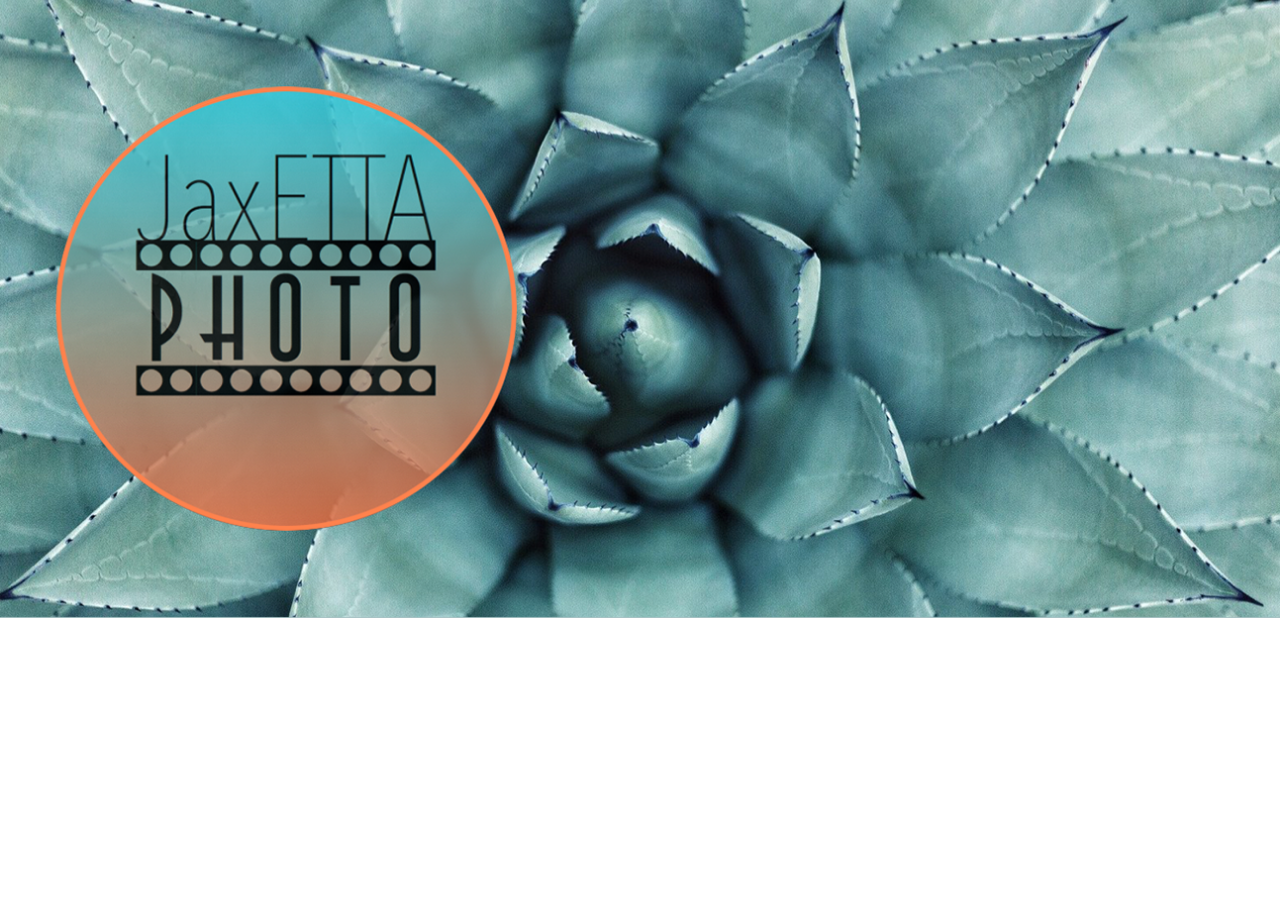
<file: temp.html>
<!DOCTYPE html>
<html class="nojs html css_verticalspacer" lang="en-GB">
 <head>

  <meta http-equiv="Content-type" content="text/html;charset=UTF-8"/>
  <meta name="generator" content="2018.1.0.386"/>
  <meta name="viewport" content="width=device-width, initial-scale=1.0"/>
  
  <script type="text/javascript">
   // Update the 'nojs'/'js' class on the html node
document.documentElement.className = document.documentElement.className.replace(/\bnojs\b/g, 'js');

// Check that all required assets are uploaded and up-to-date
if(typeof Muse == "undefined") window.Muse = {}; window.Muse.assets = {"required":["museutils.js", "museconfig.js", "jquery.watch.js", "jquery.museresponsive.js", "require.js", "temp.css"], "outOfDate":[]};
</script>
  
  <link rel="shortcut icon" href="images/a-master-favicon.ico?crc=4144830939"/>
  <title>TEMP</title>
  <!-- CSS -->
  <link rel="stylesheet" type="text/css" href="css/site_global.css?crc=71595820"/>
  <link rel="stylesheet" type="text/css" href="css/master_a-master.css?crc=3831810358"/>
  <link rel="stylesheet" type="text/css" href="css/temp.css?crc=3993334375" id="pagesheet"/>
  <!-- IE-only CSS -->
  <!--[if lt IE 9]>
  <link rel="stylesheet" type="text/css" href="css/nomq_preview_master_a-master.css?crc=4259966042"/>
  <link rel="stylesheet" type="text/css" href="css/nomq_temp.css?crc=300914677" id="nomq_pagesheet"/>
  <![endif]-->
    <!--custom head HTML-->
  <style type="text/css">#mc_embed_signup {width: auto;text-align: center;}#mce-FNAME {padding-bottom: 5px;margin-right: 0px;color: #ffffff;background-color: #1C5358;border-bottom: 2px solid white;text-align: left;}#mce-EMAIL {padding-bottom: 5px;margin-right: 0px;color: #ffffff;background-color: #ffffff;border-bottom: 2px solid white;text-align: left;display: inline;}#mce-EMAIL1 {padding-bottom: 5px;margin-right: 0px;color: #ffffff;background-color: #1C5358;border-bottom: 2px solid white;text-align: left;}#mce-MMERGE2 {padding-bottom: 5px;margin-right: 0px;color: #ffffff;background-color: #1C5358;border-bottom: 2px solid white;}textarea {margin-top: 15px;color: #ffffff;background-color: #1C5358;border-bottom: 2px solid white;text-align: center;}.TextCenter {  text-align: center;}.WhiteBox {text-align: center;width: auto;margin: auto;background-color: #ffffff;}#mce-EMAIL {background-color: #ffffff;border: 1px solid #1C5358;text-align: center;width: 60% !important;padding: 12px 20px;margin: 8px 0;box-sizing: border-box;}#mc-embedded-subscribe {background-color: #1C5358;border: none;margin: 4px 2px;padding: 16px 32px;color: #ffffff;text-align: center;text-decoration: none;font-size: 25px;cursor: pointer;width: 60%;}#mc_embed_signup div.mce_inline_error {    margin: 0 0 1em 0;    padding: 5px 10px;    background-color: #AAC3C5 !important;    border-color: #AAC3C5 !important;    font-weight: bold;    z-index: 1;    color: #fff;}.center {  display: block;  text-align:center;  margin-left: 5;  margin-right: 10;  width: 100%;  background-color: #AAC3C5;}</style>
 </head>
 <body>

  <div class="breakpoint active" id="bp_infinity" data-min-width="801"><!-- responsive breakpoint node -->
   <div class="clearfix borderbox shared_content" id="page" data-content-guid="page_content"><!-- column -->
    <div class="browser_width colelem" id="u17979-bw">
     <div id="u17979"><!-- custom html -->
      <img style="text-align:center;" src='https://jaxetta.github.io/jaxetta-photo/images/header.png' alt='jaxetta' class='center'>

     </div>
    </div>
    <div class="browser_width colelem" id="u5451-bw">
     <div id="u5451"><!-- simple frame --></div>
    </div>
    <div class="verticalspacer" data-offset-top="901" data-content-above-spacer="901" data-content-below-spacer="0" data-sizePolicy="fixed" data-pintopage="page_fixedLeft"></div>
   </div>
  </div>
  <div class="breakpoint" id="bp_800" data-min-width="401" data-max-width="800"><!-- responsive breakpoint node -->
   <span class="clearfix borderbox placeholder" data-placeholder-for="page_content"><!-- placeholder node --></span>
  </div>
  <div class="breakpoint" id="bp_400" data-max-width="400"><!-- responsive breakpoint node -->
   <span class="clearfix borderbox placeholder" data-placeholder-for="page_content"><!-- placeholder node --></span>
  </div>
  <!-- Other scripts -->
  <script type="text/javascript">
   // Decide whether to suppress missing file error or not based on preference setting
var suppressMissingFileError = false
</script>
  <script type="text/javascript">
   window.Muse.assets.check=function(c){if(!window.Muse.assets.checked){window.Muse.assets.checked=!0;var b={},d=function(a,b){if(window.getComputedStyle){var c=window.getComputedStyle(a,null);return c&&c.getPropertyValue(b)||c&&c[b]||""}if(document.documentElement.currentStyle)return(c=a.currentStyle)&&c[b]||a.style&&a.style[b]||"";return""},a=function(a){if(a.match(/^rgb/))return a=a.replace(/\s+/g,"").match(/([\d\,]+)/gi)[0].split(","),(parseInt(a[0])<<16)+(parseInt(a[1])<<8)+parseInt(a[2]);if(a.match(/^\#/))return parseInt(a.substr(1),
16);return 0},f=function(f){for(var g=document.getElementsByTagName("link"),j=0;j<g.length;j++)if("text/css"==g[j].type){var l=(g[j].href||"").match(/\/?css\/([\w\-]+\.css)\?crc=(\d+)/);if(!l||!l[1]||!l[2])break;b[l[1]]=l[2]}g=document.createElement("div");g.className="version";g.style.cssText="display:none; width:1px; height:1px;";document.getElementsByTagName("body")[0].appendChild(g);for(j=0;j<Muse.assets.required.length;){var l=Muse.assets.required[j],k=l.match(/([\w\-\.]+)\.(\w+)$/),i=k&&k[1]?
k[1]:null,k=k&&k[2]?k[2]:null;switch(k.toLowerCase()){case "css":i=i.replace(/\W/gi,"_").replace(/^([^a-z])/gi,"_$1");g.className+=" "+i;i=a(d(g,"color"));k=a(d(g,"backgroundColor"));i!=0||k!=0?(Muse.assets.required.splice(j,1),"undefined"!=typeof b[l]&&(i!=b[l]>>>24||k!=(b[l]&16777215))&&Muse.assets.outOfDate.push(l)):j++;g.className="version";break;case "js":j++;break;default:throw Error("Unsupported file type: "+k);}}c?c().jquery!="1.8.3"&&Muse.assets.outOfDate.push("jquery-1.8.3.min.js"):Muse.assets.required.push("jquery-1.8.3.min.js");
g.parentNode.removeChild(g);if(Muse.assets.outOfDate.length||Muse.assets.required.length)g="Some files on the server may be missing or incorrect. Clear browser cache and try again. If the problem persists please contact website author.",f&&Muse.assets.outOfDate.length&&(g+="\nOut of date: "+Muse.assets.outOfDate.join(",")),f&&Muse.assets.required.length&&(g+="\nMissing: "+Muse.assets.required.join(",")),suppressMissingFileError?(g+="\nUse SuppressMissingFileError key in AppPrefs.xml to show missing file error pop up.",console.log(g)):alert(g)};location&&location.search&&location.search.match&&location.search.match(/muse_debug/gi)?
setTimeout(function(){f(!0)},5E3):f()}};
var muse_init=function(){require.config({baseUrl:""});require(["jquery","museutils","whatinput","jquery.watch","jquery.museresponsive"],function(c){var $ = c;$(document).ready(function(){try{
window.Muse.assets.check($);/* body */
Muse.Utils.transformMarkupToFixBrowserProblemsPreInit();/* body */
Muse.Utils.prepHyperlinks(true);/* body */
Muse.Utils.resizeHeight('.browser_width');/* resize height */
Muse.Utils.requestAnimationFrame(function() { $('body').addClass('initialized'); });/* mark body as initialized */
Muse.Utils.makeButtonsVisibleAfterSettingMinWidth();/* body */
Muse.Utils.fullPage('#page');/* 100% height page */
$( '.breakpoint' ).registerBreakpoint();/* Register breakpoints */
Muse.Utils.transformMarkupToFixBrowserProblems();/* body */
}catch(b){if(b&&"function"==typeof b.notify?b.notify():Muse.Assert.fail("Error calling selector function: "+b),false)throw b;}})})};

</script>
  <!-- RequireJS script -->
  <script src="scripts/require.js?crc=7928878" type="text/javascript" async data-main="scripts/museconfig.js?crc=4286661555" onload="if (requirejs) requirejs.onError = function(requireType, requireModule) { if (requireType && requireType.toString && requireType.toString().indexOf && 0 <= requireType.toString().indexOf('#scripterror')) window.Muse.assets.check(); }" onerror="window.Muse.assets.check();"></script>
   </body>
</html>
</file>
<file: css/site_global.css>
html{min-height:100%;min-width:100%;-ms-text-size-adjust:none;}body,div,dl,dt,dd,ul,ol,li,nav,h1,h2,h3,h4,h5,h6,pre,code,form,fieldset,legend,input,button,textarea,p,blockquote,th,td,a{margin:0px;padding:0px;border-width:0px;border-style:solid;border-color:transparent;-webkit-transform-origin:left top;-ms-transform-origin:left top;-o-transform-origin:left top;transform-origin:left top;background-repeat:no-repeat;}button.submit-btn{-moz-box-sizing:content-box;-webkit-box-sizing:content-box;box-sizing:content-box;}.transition{-webkit-transition-property:background-image,background-position,background-color,border-color,border-radius,color,font-size,font-style,font-weight,letter-spacing,line-height,text-align,box-shadow,text-shadow,opacity;transition-property:background-image,background-position,background-color,border-color,border-radius,color,font-size,font-style,font-weight,letter-spacing,line-height,text-align,box-shadow,text-shadow,opacity;}.transition *{-webkit-transition:inherit;transition:inherit;}table{border-collapse:collapse;border-spacing:0px;}fieldset,img{border:0px;border-style:solid;-webkit-transform-origin:left top;-ms-transform-origin:left top;-o-transform-origin:left top;transform-origin:left top;}address,caption,cite,code,dfn,em,strong,th,var,optgroup{font-style:inherit;font-weight:inherit;}del,ins{text-decoration:none;}li{list-style:none;}caption,th{text-align:left;}h1,h2,h3,h4,h5,h6{font-size:100%;font-weight:inherit;}input,button,textarea,select,optgroup,option{font-family:inherit;font-size:inherit;font-style:inherit;font-weight:inherit;}.form-grp input,.form-grp textarea{-webkit-appearance:none;-webkit-border-radius:0;}body{font-family:Arial, Helvetica Neue, Helvetica, sans-serif;text-align:left;font-size:14px;line-height:17px;word-wrap:break-word;text-rendering:optimizeLegibility;-moz-font-feature-settings:'liga';-ms-font-feature-settings:'liga';-webkit-font-feature-settings:'liga';font-feature-settings:'liga';}a{color:inherit;text-decoration:inherit;}a:link{color:#FF824D;text-decoration:underline;}a:visited{color:#FF824D;text-decoration:underline;}a:hover{color:#1C5358;text-decoration:underline;}a:active{color:#EE0000;text-decoration:underline;}a.nontext{color:black;text-decoration:none;font-style:normal;font-weight:normal;}.normal_text{color:#000000;direction:ltr;font-family:Arial, Helvetica Neue, Helvetica, sans-serif;font-size:14px;font-style:normal;font-weight:normal;letter-spacing:0px;line-height:17px;text-align:left;text-decoration:none;text-indent:0px;text-transform:none;vertical-align:0px;padding:0px;}.OLM-White-P{color:#FFFFFF;font-family:Geneva, Verdana, Lucida Sans, Lucida Sans Unicode, sans-serif;font-size:14px;padding:0px;}.OLM-H2{color:#FFFFFF;font-family:Geneva, Verdana, Lucida Sans, Lucida Sans Unicode, sans-serif;font-size:24px;text-align:center;padding:0px;}.OLM-Button{color:#FFFFFF;font-family:Geneva, Verdana, Lucida Sans, Lucida Sans Unicode, sans-serif;font-size:14px;letter-spacing:2px;line-height:14px;text-align:center;padding:0px;}.OLM-P{color:#FFFFFF;font-family:Geneva, Verdana, Lucida Sans, Lucida Sans Unicode, sans-serif;font-size:14px;letter-spacing:1px;line-height:14px;padding:0px;}.OLM-H1{color:#FFFFFF;font-family:Geneva, Verdana, Lucida Sans, Lucida Sans Unicode, sans-serif;font-size:42px;text-align:center;padding:0px;}.OLM-Menu{color:#434242;font-family:Arial, Helvetica Neue, Helvetica, sans-serif;font-size:12px;letter-spacing:1px;text-align:center;padding:0px;}.Whit-Centred-P{color:#FFFFFF;font-family:Geneva, Verdana, Lucida Sans, Lucida Sans Unicode, sans-serif;font-size:14px;text-align:center;padding:0px;}.list0 li:before{position:absolute;right:100%;letter-spacing:0px;text-decoration:none;font-weight:normal;font-style:normal;}.rtl-list li:before{right:auto;left:100%;}.nls-None > li:before,.nls-None .list3 > li:before,.nls-None .list6 > li:before{margin-right:6px;content:'•';}.nls-None .list1 > li:before,.nls-None .list4 > li:before,.nls-None .list7 > li:before{margin-right:6px;content:'○';}.nls-None,.nls-None .list1,.nls-None .list2,.nls-None .list3,.nls-None .list4,.nls-None .list5,.nls-None .list6,.nls-None .list7,.nls-None .list8{padding-left:34px;}.nls-None.rtl-list,.nls-None .list1.rtl-list,.nls-None .list2.rtl-list,.nls-None .list3.rtl-list,.nls-None .list4.rtl-list,.nls-None .list5.rtl-list,.nls-None .list6.rtl-list,.nls-None .list7.rtl-list,.nls-None .list8.rtl-list{padding-left:0px;padding-right:34px;}.nls-None .list2 > li:before,.nls-None .list5 > li:before,.nls-None .list8 > li:before{margin-right:6px;content:'-';}.nls-None.rtl-list > li:before,.nls-None .list1.rtl-list > li:before,.nls-None .list2.rtl-list > li:before,.nls-None .list3.rtl-list > li:before,.nls-None .list4.rtl-list > li:before,.nls-None .list5.rtl-list > li:before,.nls-None .list6.rtl-list > li:before,.nls-None .list7.rtl-list > li:before,.nls-None .list8.rtl-list > li:before{margin-right:0px;margin-left:6px;}.TabbedPanelsTab{white-space:nowrap;}.MenuBar .MenuBarView,.MenuBar .SubMenuView{display:block;list-style:none;}.MenuBar .SubMenu{display:none;position:absolute;}.NoWrap{white-space:nowrap;word-wrap:normal;}.rootelem{margin-left:auto;margin-right:auto;}.colelem{display:inline;float:left;clear:both;}.clearfix:after{content:"\0020";visibility:hidden;display:block;height:0px;clear:both;}*:first-child+html .clearfix{zoom:1;}.clip_frame{overflow:hidden;}.popup_anchor{position:relative;width:0px;height:0px;}.allow_click_through *{pointer-events:auto;}.popup_element{z-index:100000;}.svg{display:block;vertical-align:top;}span.wrap{content:'';clear:left;display:block;}span.actAsInlineDiv{display:inline-block;}.position_content,.excludeFromNormalFlow{float:left;}.preload_images{position:absolute;overflow:hidden;left:-9999px;top:-9999px;height:1px;width:1px;}.preload{height:1px;width:1px;}.animateStates{-webkit-transition:0.3s ease-in-out;-moz-transition:0.3s ease-in-out;-o-transition:0.3s ease-in-out;transition:0.3s ease-in-out;}[data-whatinput="mouse"] *:focus,[data-whatinput="touch"] *:focus,input:focus,textarea:focus{outline:none;}textarea{resize:none;overflow:auto;}.allow_click_through,.fld-prompt{pointer-events:none;}.wrapped-input{position:absolute;top:0px;left:0px;background:transparent;border:none;}.submit-btn{z-index:50000;cursor:pointer;}.anchor_item{width:22px;height:18px;}.MenuBar .SubMenuVisible,.MenuBarVertical .SubMenuVisible,.MenuBar .SubMenu .SubMenuVisible,.popup_element.Active,span.actAsPara,.actAsDiv,a.nonblock.nontext,img.block{display:block;}.widget_invisible,.js .invi,.js .mse_pre_init{visibility:hidden;}.ose_ei{visibility:hidden;z-index:0;}.no_vert_scroll{overflow-y:hidden;}.always_vert_scroll{overflow-y:scroll;}.always_horz_scroll{overflow-x:scroll;}.fullscreen{overflow:hidden;left:0px;top:0px;position:fixed;height:100%;width:100%;-moz-box-sizing:border-box;-webkit-box-sizing:border-box;-ms-box-sizing:border-box;box-sizing:border-box;}.fullwidth{position:absolute;}.borderbox{-moz-box-sizing:border-box;-webkit-box-sizing:border-box;-ms-box-sizing:border-box;box-sizing:border-box;}.scroll_wrapper{position:absolute;overflow:auto;left:0px;right:0px;top:0px;bottom:0px;padding-top:0px;padding-bottom:0px;margin-top:0px;margin-bottom:0px;}.browser_width > *{position:absolute;left:0px;right:0px;}.grpelem,.accordion_wrapper{display:inline;float:left;}.fld-checkbox input[type=checkbox],.fld-radiobutton input[type=radio]{position:absolute;overflow:hidden;clip:rect(0px, 0px, 0px, 0px);height:1px;width:1px;margin:-1px;padding:0px;border:0px;}.fld-checkbox input[type=checkbox] + label,.fld-radiobutton input[type=radio] + label{display:inline-block;background-repeat:no-repeat;cursor:pointer;float:left;width:100%;height:100%;}.pointer_cursor,.fld-recaptcha-mode,.fld-recaptcha-refresh,.fld-recaptcha-help{cursor:pointer;}p,h1,h2,h3,h4,h5,h6,ol,ul,span.actAsPara{max-height:1000000px;}.superscript{vertical-align:super;font-size:66%;line-height:0px;}.subscript{vertical-align:sub;font-size:66%;line-height:0px;}.horizontalSlideShow{-ms-touch-action:pan-y;touch-action:pan-y;}.verticalSlideShow{-ms-touch-action:pan-x;touch-action:pan-x;}.colelem100,.verticalspacer{clear:both;}.list0 li,.MenuBar .MenuItemContainer,.SlideShowContentPanel .fullscreen img,.css_verticalspacer .verticalspacer{position:relative;}.popup_element.Inactive,.js .disn,.js .an_invi,.hidden,.breakpoint{display:none;}#muse_css_mq{position:absolute;display:none;background-color:#FFFFFE;}.fluid_height_spacer{width:0.01px;}.muse_check_css{display:none;position:fixed;}@media screen and (-webkit-min-device-pixel-ratio:0){body{text-rendering:auto;}}
</file>
<file: css/master_a-master.css>
#u17979{border-width:0px;border-color:transparent;background-color:transparent;}@media (min-width: 1351px), print{#u22282{background-color:#AAC3C5;}}
</file>
<file: css/index.css>
.version.index{color:#000019;background-color:#0EEE20;}.js body{visibility:hidden;}.js body.initialized{visibility:visible;}#page{border-width:0px;background-image:none;border-color:transparent;z-index:1;margin-left:auto;margin-right:auto;background-color:transparent;}#u17308{background-color:transparent;filter:alpha(opacity=100);-ms-filter:"progid:DXImageTransform.Microsoft.Alpha(Opacity=100)";background-repeat:no-repeat;border-width:0px;border-color:transparent;opacity:1;background-position:center top;z-index:35;background-size:contain;}#u17466{background-color:transparent;filter:alpha(opacity=100);-ms-filter:"progid:DXImageTransform.Microsoft.Alpha(Opacity=100)";background-repeat:no-repeat;background-position:center bottom;z-index:2;position:relative;opacity:1;background-size:contain;}#u21036{background-color:transparent;filter:alpha(opacity=100);-ms-filter:"progid:DXImageTransform.Microsoft.Alpha(Opacity=100)";background-repeat:no-repeat;opacity:1;background-position:center center;z-index:3;position:relative;background-size:contain;}#u17385{z-index:24;-ms-filter:"progid:DXImageTransform.Microsoft.Alpha(Opacity=100)";filter:alpha(opacity=100);background-repeat:no-repeat;border-color:#FF824D;background-color:#F6F1EE;border-style:solid;background-position:center top;opacity:1;border-width:5px 0px;background-size:contain;}#u21755-4{color:#FF824D;position:relative;background-color:transparent;text-align:center;}#u23014-6{min-height:15px;z-index:18;text-align:center;color:#AAC3C5;font-size:9px;background-color:transparent;position:relative;line-height:11px;}#u17589{border-width:0px;border-color:transparent;z-index:4;position:fixed;background-color:transparent;text-align:center;}.html{background-color:#FFFFFF;}body{position:relative;}@media (min-width: 1351px), print{#muse_css_mq{background-color:#FFFFFF;}#bp_infinity.active{display:block;}#page{width:1350px;min-height:3449px;}#pu22282{z-index:36;width:0.01px;padding-bottom:0px;margin-right:-10000px;margin-left:-285px;}#u22282_align_to_page{margin-left:auto;margin-right:auto;position:relative;width:1350px;left:-285px;}#u17979{z-index:37;width:1350px;min-height:623px;margin-bottom:-1px;position:relative;margin-right:-10000px;left:285px;}#u22282,#u22282-bw{z-index:36;min-height:651px;}#u17308{width:1920px;height:1228px;background-image:url("../images/body01.jpg?crc=3885943065");margin-top:30px;position:relative;}#pu17466{z-index:2;width:0.01px;margin-top:16px;}#u17466{width:724px;background-image:url("../images/footer.png?crc=511057288");margin-right:-10000px;margin-top:601px;padding:360px 611px 38px 585px;}#u17653-9{z-index:5;width:607px;min-height:80px;background-color:transparent;color:#FFFFFF;line-height:22px;text-align:center;font-size:18px;letter-spacing:2px;font-family:Helvetica, Helvetica Neue, Arial, sans-serif;margin-left:65px;position:relative;}#u21036{width:103px;height:60px;background-image:url("../images/logo-u21036-fr.png?crc=195439940");margin-left:317px;margin-top:35px;}#u21755-4{z-index:14;width:725px;min-height:27px;margin-top:55px;}#u23014-6{width:389px;margin-left:181px;margin-top:260px;}#u17385{width:1920px;background-image:url("../images/body-02-1.jpg?crc=4171564908");padding-bottom:85px;position:relative;margin-right:-10000px;margin-top:-5px;}#u22984-5{z-index:30;width:82px;min-height:32px;background-color:transparent;text-align:center;position:relative;margin-right:-10000px;margin-top:660px;left:855px;}#u20912-5{z-index:25;width:115px;min-height:32px;background-color:transparent;text-align:center;position:relative;margin-right:-10000px;margin-top:660px;left:937px;}#u22984-3,#u20912-3{line-height:0px;}#u22984,#u20912{font-size:20px;line-height:24px;}#u17589{width:478px;min-height:142px;top:3187px;left:436px;}.css_verticalspacer .verticalspacer{height:calc(100vh - 3456px);}body{min-width:1350px;}}@media (min-width: 1076px) and (max-width: 1350px){#muse_css_mq{background-color:#000546;}#bp_1350.active{display:block;}#page{width:1075px;min-height:2685px;}#pu17979{z-index:36;width:0.01px;margin-right:-10000px;margin-left:-138px;}#u17979,#u17979-bw{z-index:36;min-height:632px;}#u17308{width:1350px;height:628px;background-image:url("../images/body01-u17308-fr.jpg?crc=174542363");margin-top:15px;position:relative;}#pu17466{z-index:2;width:0.01px;margin-top:13px;}#u17466{width:1035px;background-image:url("../images/footer.png?crc=511057288");margin-right:-10000px;margin-top:726px;padding:242px 157px 44px 158px;}#u17653-9{z-index:5;width:1035px;min-height:24px;background-color:transparent;color:#FFFFFF;line-height:22px;text-align:center;font-size:18px;letter-spacing:2px;font-family:Helvetica, Helvetica Neue, Arial, sans-serif;left:-1px;position:relative;}#u21036{width:91px;height:60px;background-image:url("../images/logo-u21036-fr.png?crc=195439940");margin-left:472px;margin-top:22px;}#u21755-4{z-index:14;width:228px;min-height:20px;margin-left:403px;margin-top:41px;}#u23014-6{width:354px;margin-left:340px;margin-top:165px;}#u17385{width:1350px;background-image:url("../images/body-02-1.jpg?crc=4171564908");padding-bottom:88px;position:relative;margin-right:-10000px;margin-top:-5px;}#u22984-5{z-index:30;width:92px;min-height:31px;background-color:transparent;text-align:center;position:relative;margin-right:-10000px;margin-top:710px;left:560px;}#u20912-5{z-index:25;width:138px;min-height:31px;background-color:transparent;text-align:center;position:relative;margin-right:-10000px;margin-top:710px;left:652px;}#u22984-3,#u20912-3{line-height:0px;}#u22984,#u20912{font-size:20px;line-height:24px;}#u17589{width:387px;min-height:71px;top:2512px;left:344px;}.css_verticalspacer .verticalspacer{height:calc(100vh - 2685px);}body{overflow-x:hidden;min-width:1075px;}}@media (min-width: 801px) and (max-width: 1075px){#muse_css_mq{background-color:#000433;}#bp_1075.active{display:block;}#page{width:800px;min-height:2342px;}#ppu17308{z-index:0;width:0.01px;padding-bottom:0px;margin-right:-10000px;margin-left:-138px;}#pu17308{z-index:35;width:0.01px;}#u17308{height:643px;background-image:url("../images/body01-u17308-fr2.jpg?crc=4072844479");}#u17308-bw{z-index:35;margin-top:525px;height:643px;}#u17979,#u17979-bw{z-index:36;min-height:632px;}#u17385{width:1075px;background-image:url("../images/body-02-1.jpg?crc=4171564908");padding-bottom:30px;margin-top:6px;position:relative;}#u22984-5{z-index:30;width:82px;min-height:34px;background-color:transparent;text-align:center;position:relative;margin-right:-10000px;margin-top:371px;left:442px;}#u20912-5{z-index:25;width:108px;min-height:34px;background-color:transparent;text-align:center;position:relative;margin-right:-10000px;margin-top:371px;left:524px;}#u22984-3,#u20912-3{line-height:0px;}#u22984,#u20912{font-size:20px;line-height:24px;}#u17466{width:548px;background-image:url("../images/footer-u17466-fr.png?crc=3893529010");top:-5px;margin-bottom:-5px;padding:181px 265px 59.34645017510286px 262px;}#u17653-9{z-index:5;width:548px;min-height:24px;background-color:transparent;color:#FFFFFF;line-height:22px;text-align:center;font-size:18px;letter-spacing:2px;font-family:Helvetica, Helvetica Neue, Arial, sans-serif;position:relative;}#u21036{width:302px;height:200px;background-image:url("../images/logo.png?crc=197625730");margin-left:124px;margin-top:34px;}#u21755-4{z-index:14;width:406px;min-height:27px;margin-left:335px;margin-top:16px;}#u23014-6{width:288px;margin-left:394px;margin-top:125px;}#u17589{width:668px;min-height:99px;top:2193px;left:66px;}.css_verticalspacer .verticalspacer{height:calc(100vh - 2341px);}body{overflow-x:hidden;min-width:800px;}}@media (min-width: 681px) and (max-width: 800px){#muse_css_mq{background-color:#000320;}#bp_800.active{display:block;}#page{width:680px;min-height:1684px;}#pu17979{z-index:36;width:0.01px;padding-bottom:0px;margin-right:-10000px;margin-left:-60px;}#u17979,#u17979-bw{z-index:36;min-height:386px;}#u17308{width:800px;height:350px;background-image:url("../images/body01-u17308-fr3.jpg?crc=4172085847");margin-top:5px;position:relative;}#u17385{width:800px;background-image:url("../images/body-02-1-u17385-fr.jpg?crc=4235061449");padding-bottom:23px;margin-top:12px;position:relative;}#u22954-5{z-index:30;width:52px;min-height:26px;background-color:transparent;text-align:center;position:relative;margin-right:-10000px;margin-top:274px;left:342px;}#u20773-5{z-index:25;width:63px;min-height:26px;background-color:transparent;text-align:center;position:relative;margin-right:-10000px;margin-top:274px;left:394px;}#u22954-3,#u20773-3{line-height:0px;}#u22954,#u20773{font-size:13px;line-height:16px;}#u17466{width:403px;background-image:url("../images/footer-u17466-fr2.png?crc=534092020");top:-5px;margin-bottom:-5px;padding:171px 199px 77.46818181818162px 198px;}#u17653-9{z-index:5;width:403px;min-height:24px;background-color:transparent;color:#FFFFFF;line-height:22px;text-align:center;font-size:18px;letter-spacing:2px;font-family:Helvetica, Helvetica Neue, Arial, sans-serif;position:relative;}#u21036{width:107px;height:60px;background-image:url("../images/logo-u21036-fr.png?crc=195439940");margin-left:148px;margin-top:33px;}#u21755-4{z-index:14;width:186px;min-height:18px;margin-left:307px;margin-top:25px;}#u23014-6{width:288px;margin-left:256px;margin-top:138px;}#u17589{width:400px;min-height:93px;top:1532px;left:140px;}.css_verticalspacer .verticalspacer{height:calc(100vh - 1683px);}body{overflow-x:hidden;min-width:680px;}}@media (min-width: 596px) and (max-width: 680px){#muse_css_mq{background-color:#0002a8;}#bp_680.active{display:block;}#page{width:595px;min-height:1443px;}#ppu17308{z-index:0;width:0.01px;margin-right:-10000px;margin-left:-44px;}#pu17308{z-index:35;width:0.01px;margin-left:2px;}#u17308{width:680px;height:256px;background-image:url("../images/body01-u17308-fr4.jpg?crc=119181930");position:relative;margin-right:-10000px;margin-top:336px;}#u17979,#u17979-bw{z-index:36;min-height:386px;}#pu17466{z-index:2;width:0.01px;margin-top:12px;}#u17466{width:280px;background-image:url("../images/footer-u17466-fr3.png?crc=4076763143");margin-right:-10000px;margin-top:298px;padding:163px 201px 30.043490818182363px 202px;}#u22843-9{z-index:9;width:280px;min-height:34px;background-color:transparent;color:#FFFFFF;line-height:14px;text-align:center;font-size:12px;letter-spacing:2px;font-family:Helvetica, Helvetica Neue, Arial, sans-serif;position:relative;}#u21036{width:162px;height:60px;background-image:url("../images/logo-u21036-fr.png?crc=195439940");margin-left:59px;margin-top:44px;}#u17385{width:680px;background-image:url("../images/body-02-1-u17385-fr2.jpg?crc=172299732");padding-bottom:26px;position:relative;margin-right:-10000px;margin-top:-5px;left:2px;}#u22954-5{z-index:30;width:56px;min-height:21px;background-color:transparent;text-align:center;position:relative;margin-right:-10000px;margin-top:277px;left:278px;}#u20773-5{z-index:25;width:68px;min-height:21px;background-color:transparent;text-align:center;position:relative;margin-right:-10000px;margin-top:277px;left:334px;}#u22954-3,#u20773-3{line-height:0px;}#u22954,#u20773{font-size:13px;line-height:16px;}#u21755-4{z-index:5;width:225px;min-height:25px;margin-left:229px;margin-top:15px;}#u23014-6{width:288px;margin-left:198px;margin-top:131px;}#u17589{width:344px;min-height:88px;top:1293px;left:126px;}.css_verticalspacer .verticalspacer{height:calc(100vh - 1442px);}body{overflow-x:hidden;min-width:595px;}}@media (min-width: 496px) and (max-width: 595px){#muse_css_mq{background-color:#000253;}#bp_595.active{display:block;}#page{width:495px;min-height:1297px;}#ppu17308{z-index:0;width:0.01px;padding-bottom:0px;margin-right:-10000px;margin-left:-50px;}#pu17308{z-index:35;width:0.01px;}#u17308{width:595px;height:224px;background-image:url("../images/body01-u17308-fr5.jpg?crc=536249043");position:relative;margin-right:-10000px;margin-top:294px;}#u17979,#u17979-bw{z-index:36;min-height:386px;}#u17385{width:595px;background-image:url("../images/body-02-1-u17385-fr3.jpg?crc=4127476330");padding-bottom:17px;margin-top:9px;position:relative;}#u22954-5{z-index:30;width:46px;min-height:22px;background-color:transparent;text-align:center;position:relative;margin-right:-10000px;margin-top:236px;left:246px;}#u20773-5{z-index:25;width:58px;min-height:22px;background-color:transparent;text-align:center;position:relative;margin-right:-10000px;margin-top:236px;left:292px;}#u22954-3,#u20773-3{line-height:0px;}#u22954,#u20773{font-size:13px;line-height:16px;}#u17466{width:301px;background-image:url("../images/footer-u17466-fr4.png?crc=174692611");top:-1px;margin-bottom:-1px;padding:112px 147px 40px;}#u22843-9{z-index:9;width:301px;min-height:34px;background-color:transparent;color:#FFFFFF;line-height:14px;text-align:center;font-size:12px;letter-spacing:2px;font-family:Helvetica, Helvetica Neue, Arial, sans-serif;position:relative;}#u21036{width:142px;height:60px;background-image:url("../images/logo-u21036-fr.png?crc=195439940");margin-left:80px;margin-top:40px;}#u21755-4{z-index:5;width:191px;min-height:17px;margin-left:202px;margin-top:14px;}#u23014-6{width:288px;margin-left:154px;margin-top:128px;}#u17589{width:332px;min-height:97px;top:1146px;left:82px;}.css_verticalspacer .verticalspacer{height:calc(100vh - 1296px);}body{overflow-x:hidden;min-width:495px;}}@media (min-width: 432px) and (max-width: 495px){#muse_css_mq{background-color:#0001ef;}#bp_495.active{display:block;}#page{width:431px;min-height:1223px;}#ppu17308{z-index:0;width:0.01px;margin-right:-10000px;margin-left:-32px;}#pu17308{z-index:35;width:0.01px;}#u17308{width:495px;height:250px;background-image:url("../images/body01-u17308-fr6.jpg?crc=3780249718");position:relative;margin-right:-10000px;margin-top:243px;}#u17979,#u17979-bw{z-index:36;min-height:386px;}#pu17466{z-index:2;width:0.01px;margin-top:13px;}#u17466{width:248px;background-image:url("../images/footer-u17466-fr5.png?crc=4057888798");margin-right:-10000px;margin-top:266px;padding:92px 124px 23.643490818181817px 123px;}#u22843-9{z-index:9;width:248px;min-height:34px;background-color:transparent;color:#FFFFFF;line-height:14px;text-align:center;font-size:12px;letter-spacing:2px;font-family:Helvetica, Helvetica Neue, Arial, sans-serif;position:relative;}#u21036{width:118px;height:60px;background-image:url("../images/logo-u21036-fr.png?crc=195439940");margin-left:66px;margin-top:28px;}#u17385{min-height:263px;background-image:url("../images/body-02-1-u17385-fr4.jpg?crc=42958708");padding-bottom:19px;}#u17385_align_to_page{margin-left:auto;margin-right:auto;position:relative;width:431px;left:-32px;}#u22954-5{z-index:30;width:56px;min-height:23px;background-color:transparent;text-align:center;position:relative;margin-right:-10000px;margin-top:240px;left:183px;}#u20773-5{z-index:25;width:74px;min-height:23px;background-color:transparent;text-align:center;position:relative;margin-right:-10000px;margin-top:240px;left:239px;}#u22954-3,#u20773-3{line-height:0px;}#u22954,#u20773{font-size:13px;line-height:16px;}#u17385-bw{z-index:24;min-height:263px;margin-top:-5px;}#u21755-4{z-index:5;width:187px;min-height:22px;margin-left:154px;margin-top:34px;}#u23014-6{width:288px;margin-left:108px;margin-top:119px;}#u17589{width:342px;min-height:107px;top:1073px;left:45px;}.css_verticalspacer .verticalspacer{height:calc(100vh - 1222px);}body{overflow-x:hidden;min-width:431px;}}@media (min-width: 404px) and (max-width: 431px){#muse_css_mq{background-color:#0001af;}#bp_431.active{display:block;}#page{width:403px;min-height:1173px;}#ppu17308{z-index:0;width:0.01px;padding-bottom:0px;margin-right:-10000px;margin-left:-15px;}#pu17308{z-index:35;width:0.01px;margin-left:1px;}#u17308{width:431px;height:258px;background-image:url("../images/body01-u17308-fr7.jpg?crc=43219292");position:relative;margin-right:-10000px;margin-top:209px;}#u17979,#u17979-bw{z-index:36;min-height:386px;}#pu17466{z-index:2;width:0.01px;margin-top:7px;}#u17466{width:220px;background-image:url("../images/footer-u17466-fr6.png?crc=412295004");margin-right:-10000px;margin-top:261px;padding:82px 106px 10.54349081818168px;}#u22843-9{z-index:9;width:220px;min-height:34px;background-color:transparent;color:#FFFFFF;line-height:14px;text-align:center;font-size:12px;letter-spacing:2px;font-family:Helvetica, Helvetica Neue, Arial, sans-serif;position:relative;}#u21036{width:103px;height:60px;background-image:url("../images/logo-u21036-fr.png?crc=195439940");margin-left:59px;margin-top:22px;}#u17385{min-height:268px;background-image:url("../images/body-02-1-u17385-fr5.jpg?crc=32208463");padding-bottom:25px;}#u17385_align_to_page{margin-left:auto;margin-right:auto;position:relative;width:403px;left:-14px;}#u22954-5{z-index:30;width:51px;min-height:18px;background-color:transparent;text-align:center;position:relative;margin-right:-10000px;margin-top:250px;left:154px;}#u20773-5{z-index:25;width:73px;min-height:18px;background-color:transparent;text-align:center;position:relative;margin-right:-10000px;margin-top:250px;left:205px;}#u22954-3,#u20773-3{line-height:0px;}#u22954,#u20773{font-size:13px;line-height:16px;}#u17385-bw{z-index:24;min-height:268px;margin-top:-5px;}#u21755-4{z-index:5;width:163px;min-height:27px;margin-left:135px;margin-top:26px;}#u23014-6{width:288px;margin-left:72px;margin-top:137px;}#u17589{width:328px;min-height:99px;top:1028px;left:38px;}.css_verticalspacer .verticalspacer{height:calc(100vh - 1172px);}body{overflow-x:hidden;min-width:403px;}}@media (min-width: 401px) and (max-width: 403px){#muse_css_mq{background-color:#000193;}#bp_403.active{display:block;}#page{width:371px;min-height:1120px;}#ppu17308{z-index:0;width:0.01px;padding-bottom:0px;margin-right:-10000px;margin-left:-16px;}#pu17308{z-index:35;width:0.01px;}#u17308{height:247px;background-image:url("../images/body01-u17308-fr8.jpg?crc=4210097462");}#u17308-bw{z-index:35;margin-top:198px;height:247px;}#u17979,#u17979-bw{z-index:36;min-height:386px;}#u17385{min-height:267px;background-image:url("../images/body-02-1-u17385-fr6.jpg?crc=4179053098");padding-bottom:21px;}#u17385_align_to_page{margin-left:auto;margin-right:auto;position:relative;width:371px;left:-16px;}#u22954-5{z-index:30;width:53px;min-height:19px;background-color:transparent;text-align:center;position:relative;margin-right:-10000px;margin-top:248px;left:133px;}#u20773-5{z-index:25;width:83px;min-height:19px;background-color:transparent;text-align:center;position:relative;margin-right:-10000px;margin-top:248px;left:187px;}#u22954-3,#u20773-3{line-height:0px;}#u22954,#u20773{font-size:13px;line-height:16px;}#u17385-bw{z-index:24;min-height:267px;margin-top:7px;}#u17466{width:204px;background-image:url("../images/footer-u17466-fr7.png?crc=4112351736");top:-5px;margin-bottom:-5px;padding:72px 99px 7px 100px;}#u22843-9{z-index:9;width:204px;min-height:34px;background-color:transparent;color:#FFFFFF;line-height:14px;text-align:center;font-size:12px;letter-spacing:2px;font-family:Helvetica, Helvetica Neue, Arial, sans-serif;left:-1px;position:relative;}#u21036{width:96px;height:60px;background-image:url("../images/logo-u21036-fr.png?crc=195439940");margin-left:51px;margin-top:21px;}#u21755-4{z-index:5;width:152px;min-height:20px;margin-left:125px;margin-top:14px;}#u23014-6{width:288px;margin-left:58px;margin-top:105px;}#u17589{width:357px;min-height:117px;top:980px;left:7px;}.css_verticalspacer .verticalspacer{height:calc(100vh - 1115px);}body{overflow-x:hidden;min-width:371px;}}@media (min-width: 372px) and (max-width: 400px){#muse_css_mq{background-color:#000190;}#bp_400.active{display:block;}#page{width:371px;min-height:1120px;}#pu17979{z-index:36;width:0.01px;padding-bottom:0px;margin-right:-10000px;margin-left:-16px;}#u17979,#u17979-bw{z-index:36;min-height:177px;}#u17308{height:247px;background-image:url("../images/body01-u17308-fr8.jpg?crc=4210097462");}#u17308-bw{z-index:35;margin-top:5px;height:247px;}#u17385{min-height:267px;background-image:url("../images/body-02-1-u17385-fr7.jpg?crc=261724587");padding-bottom:21px;}#u17385_align_to_page{margin-left:auto;margin-right:auto;position:relative;width:371px;left:-15px;}#u22954-5{z-index:30;width:53px;min-height:19px;background-color:transparent;text-align:center;position:relative;margin-right:-10000px;margin-top:248px;left:132px;}#u20773-5{z-index:25;width:83px;min-height:19px;background-color:transparent;text-align:center;position:relative;margin-right:-10000px;margin-top:248px;left:185px;}#u22954-3,#u20773-3{line-height:0px;}#u22954,#u20773{font-size:13px;line-height:16px;}#u17385-bw{z-index:24;min-height:267px;margin-top:7px;}#u17466{width:204px;background-image:url("../images/footer-u17466-fr7.png?crc=4112351736");top:-5px;margin-bottom:-5px;padding:72px 99px 7px 100px;}#u22843-9{z-index:9;width:204px;min-height:34px;background-color:transparent;color:#FFFFFF;line-height:14px;text-align:center;font-size:12px;letter-spacing:2px;font-family:Helvetica, Helvetica Neue, Arial, sans-serif;left:-1px;position:relative;}#u21036{width:96px;height:60px;background-image:url("../images/logo-u21036-fr.png?crc=195439940");margin-left:51px;margin-top:21px;}#u21755-4{z-index:5;width:152px;min-height:20px;margin-left:125px;margin-top:14px;}#u23014-6{width:288px;margin-left:58px;margin-top:105px;}#u17589{width:357px;min-height:117px;top:980px;left:7px;}.css_verticalspacer .verticalspacer{height:calc(100vh - 1115px);}body{overflow-x:hidden;min-width:371px;}}@media (max-width: 371px){#muse_css_mq{background-color:#000173;}#bp_371.active{display:block;}#page{width:320px;min-height:1063px;}#ppu17308{z-index:0;width:0.01px;padding-bottom:0px;margin-right:-10000px;margin-left:-26px;}#pu17308{z-index:35;width:0.01px;}#u17308{height:268px;background-image:url("../images/body01-u17308-fr9.jpg?crc=4232458380");}#u17308-bw{z-index:35;margin-top:184px;height:268px;}#u17979,#u17979-bw{z-index:36;min-height:177px;}#pu17466{z-index:2;width:0.01px;margin-top:11px;}#u17466{width:280px;background-image:url("../images/footer-u17466-fr8.png?crc=3886564479");margin-right:-10000px;margin-top:237px;padding:60px 46px 11px 45px;}#u22843-9{z-index:9;width:280px;min-height:34px;background-color:transparent;color:#FFFFFF;line-height:14px;text-align:center;font-size:12px;letter-spacing:2px;font-family:Helvetica, Helvetica Neue, Arial, sans-serif;position:relative;}#u21036{width:77px;height:53px;background-image:url("../images/logo-u21036-fr2.png?crc=407743432");margin-left:102px;margin-top:20px;}#u17385{width:371px;background-image:url("../images/body-02-1-u17385-fr8.jpg?crc=3765302685");padding-bottom:19px;position:relative;margin-right:-10000px;margin-top:-5px;}#u22954-5{z-index:30;width:60px;min-height:22px;background-color:transparent;text-align:center;position:relative;margin-right:-10000px;margin-top:223px;left:116px;}#u20773-5{z-index:25;width:79px;min-height:22px;background-color:transparent;text-align:center;position:relative;margin-right:-10000px;margin-top:223px;left:176px;}#u22954-3,#u20773-3{line-height:0px;}#u22954,#u20773{font-size:13px;line-height:16px;}#u21755-4{z-index:5;width:273px;min-height:27px;margin-left:49px;margin-top:19px;}#u23014-6{width:280px;margin-left:46px;margin-top:105px;}#u17589{width:331px;min-height:111px;top:930px;left:0px;}.css_verticalspacer .verticalspacer{height:calc(100vh - 1062px);}body{overflow-x:hidden;min-width:320px;}}
</file>
<file: css/nomq_preview_master_a-master.css>
#u22282{background-color:#AAC3C5;}
</file>
<file: css/nomq_index.css>
#muse_css_mq{background-color:#FFFFFF;}#bp_infinity.active{display:block;}#page{width:1350px;min-height:3449px;}#pu22282{z-index:36;width:0.01px;padding-bottom:0px;margin-right:-10000px;margin-left:-285px;}#u22282_align_to_page{margin-left:auto;margin-right:auto;position:relative;width:1350px;left:-285px;}#u17979{z-index:37;width:1350px;min-height:623px;margin-bottom:-1px;position:relative;margin-right:-10000px;left:285px;}#u22282,#u22282-bw{z-index:36;min-height:651px;}#u17308{width:1920px;height:1228px;background-image:url("../images/body01.jpg?crc=3885943065");margin-top:30px;position:relative;}#pu17466{z-index:2;width:0.01px;margin-top:16px;}#u17466{width:724px;background-image:url("../images/footer.png?crc=511057288");margin-right:-10000px;margin-top:601px;padding:360px 611px 38px 585px;}#u17653-9{z-index:5;width:607px;min-height:80px;background-color:transparent;color:#FFFFFF;line-height:22px;text-align:center;font-size:18px;letter-spacing:2px;font-family:Helvetica, Helvetica Neue, Arial, sans-serif;margin-left:65px;position:relative;}#u21036{width:103px;height:60px;background-image:url("../images/logo-u21036-fr.png?crc=195439940");margin-left:317px;margin-top:35px;}#u21755-4{z-index:14;width:725px;min-height:27px;margin-top:55px;}#u23014-6{width:389px;margin-left:181px;margin-top:260px;}#u17385{width:1920px;background-image:url("../images/body-02-1.jpg?crc=4171564908");padding-bottom:85px;position:relative;margin-right:-10000px;margin-top:-5px;}#u22984-5{z-index:30;width:82px;min-height:32px;background-color:transparent;text-align:center;position:relative;margin-right:-10000px;margin-top:660px;left:855px;}#u20912-5{z-index:25;width:115px;min-height:32px;background-color:transparent;text-align:center;position:relative;margin-right:-10000px;margin-top:660px;left:937px;}#u22984-3,#u20912-3{line-height:0px;}#u22984,#u20912{font-size:20px;line-height:24px;}#u17589{width:478px;min-height:142px;top:3187px;left:436px;}.css_verticalspacer .verticalspacer{height:calc(100vh - 3456px);}body{min-width:1350px;}
</file>
<file: css/jaqi-loye-brown.css>
.version.jaqi_loye_brown{color:#000007;background-color:#238347;}.js body{visibility:hidden;}.js body.initialized{visibility:visible;}#page{border-width:0px;background-image:none;border-color:transparent;margin-left:auto;margin-right:auto;padding-bottom:0px;width:100%;z-index:1;background-color:transparent;}#u17979,#u17979-bw{z-index:2;}#u5379{border-width:0px;border-color:transparent;z-index:3;min-height:174px;background-color:transparent;text-align:center;}#u5379-bw{min-height:174px;z-index:3;}.css_verticalspacer .verticalspacer{height:calc(100vh - 1026px);}.html{background-color:#FFFFFF;}body{position:relative;}@media (min-width: 801px), print{#muse_css_mq{background-color:#FFFFFF;}#bp_infinity.active{display:block;}#page{min-height:702.942652745553px;max-width:960px;}#u17979,#u17979-bw{min-height:632px;}#u5379-bw{margin-top:201px;}}@media (min-width: 401px) and (max-width: 800px){#muse_css_mq{background-color:#000320;}#bp_800.active{display:block;}#page{min-height:433.942652745553px;max-width:800px;}#u17979,#u17979-bw{min-height:386px;}#u5379-bw{margin-top:466px;}body{overflow-x:hidden;}}@media (max-width: 400px){#muse_css_mq{background-color:#000190;}#bp_400.active{display:block;}#page{min-height:226.94872389791226px;max-width:400px;}#u17979,#u17979-bw{min-height:177px;}#u5379-bw{margin-top:659px;}body{overflow-x:hidden;min-width:320px;}}
</file>
<file: css/nomq_jaqi-loye-brown.css>
#muse_css_mq{background-color:#FFFFFF;}#bp_infinity.active{display:block;}#page{min-height:702.942652745553px;max-width:960px;}#u17979,#u17979-bw{min-height:632px;}#u5379-bw{margin-top:201px;}
</file>
<file: css/temp.css>
.version.temp{color:#0000EE;background-color:#057267;}.js body{visibility:hidden;}.js body.initialized{visibility:visible;}#page{border-width:0px;background-image:none;border-color:transparent;margin-left:auto;margin-right:auto;padding-bottom:0px;width:100%;z-index:1;background-color:transparent;}#u17979,#u17979-bw{z-index:2;}#u5451{background-color:#FFFFFF;z-index:3;height:50px;}#u5451-bw{z-index:3;height:50px;}.css_verticalspacer .verticalspacer{height:calc(100vh - 901px);}.html{background-color:#FFFFFF;}body{position:relative;}@media (min-width: 801px), print{#muse_css_mq{background-color:#FFFFFF;}#bp_infinity.active{display:block;}#page{min-height:702.942652745553px;max-width:960px;}#u17979,#u17979-bw{min-height:632px;}#u5451-bw{margin-top:200px;}}@media (min-width: 401px) and (max-width: 800px){#muse_css_mq{background-color:#000320;}#bp_800.active{display:block;}#page{min-height:433.942652745553px;max-width:800px;}#u17979,#u17979-bw{min-height:386px;}#u5451-bw{margin-top:465px;}body{overflow-x:hidden;}}@media (max-width: 400px){#muse_css_mq{background-color:#000190;}#bp_400.active{display:block;}#page{min-height:226.94872389791226px;max-width:400px;}#u17979,#u17979-bw{min-height:177px;}#u5451-bw{margin-top:658px;}body{overflow-x:hidden;min-width:320px;}}
</file>
<file: css/nomq_temp.css>
#muse_css_mq{background-color:#FFFFFF;}#bp_infinity.active{display:block;}#page{min-height:702.942652745553px;max-width:960px;}#u17979,#u17979-bw{min-height:632px;}#u5451-bw{margin-top:200px;}
</file>
